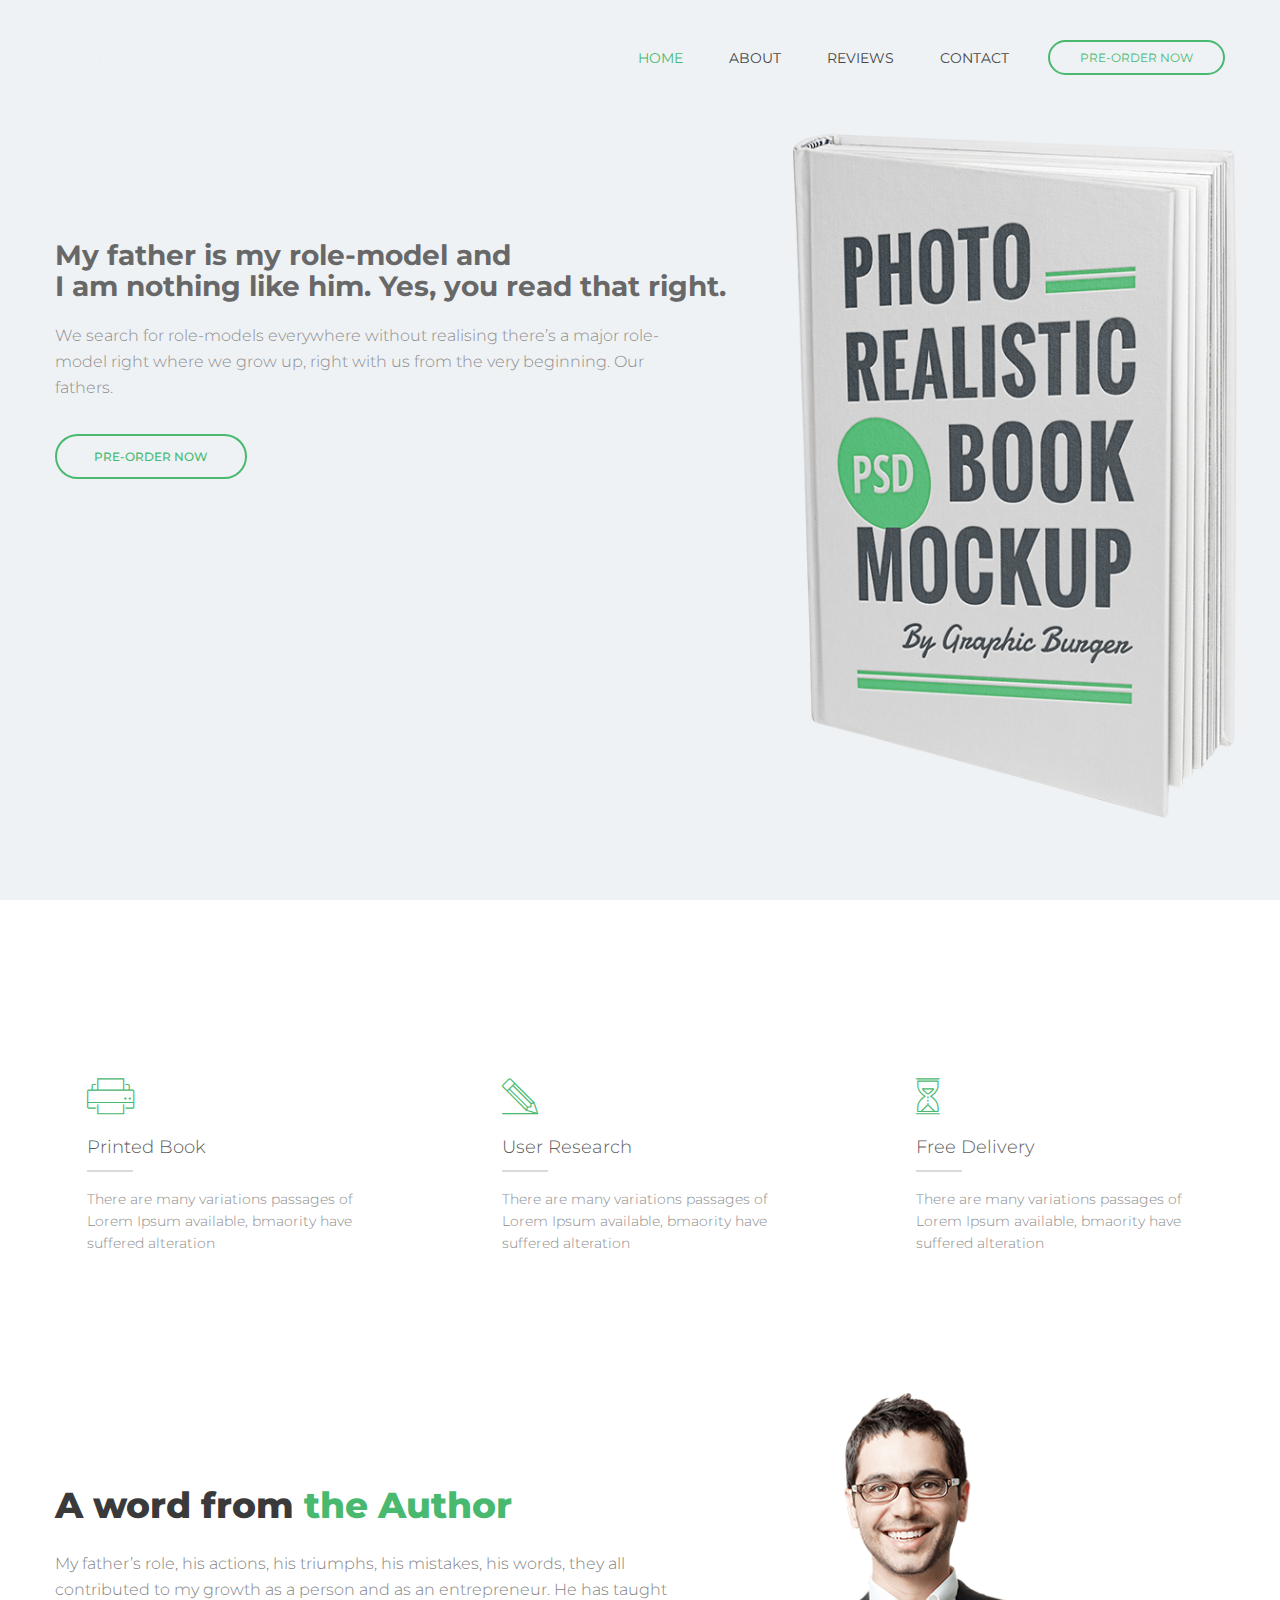
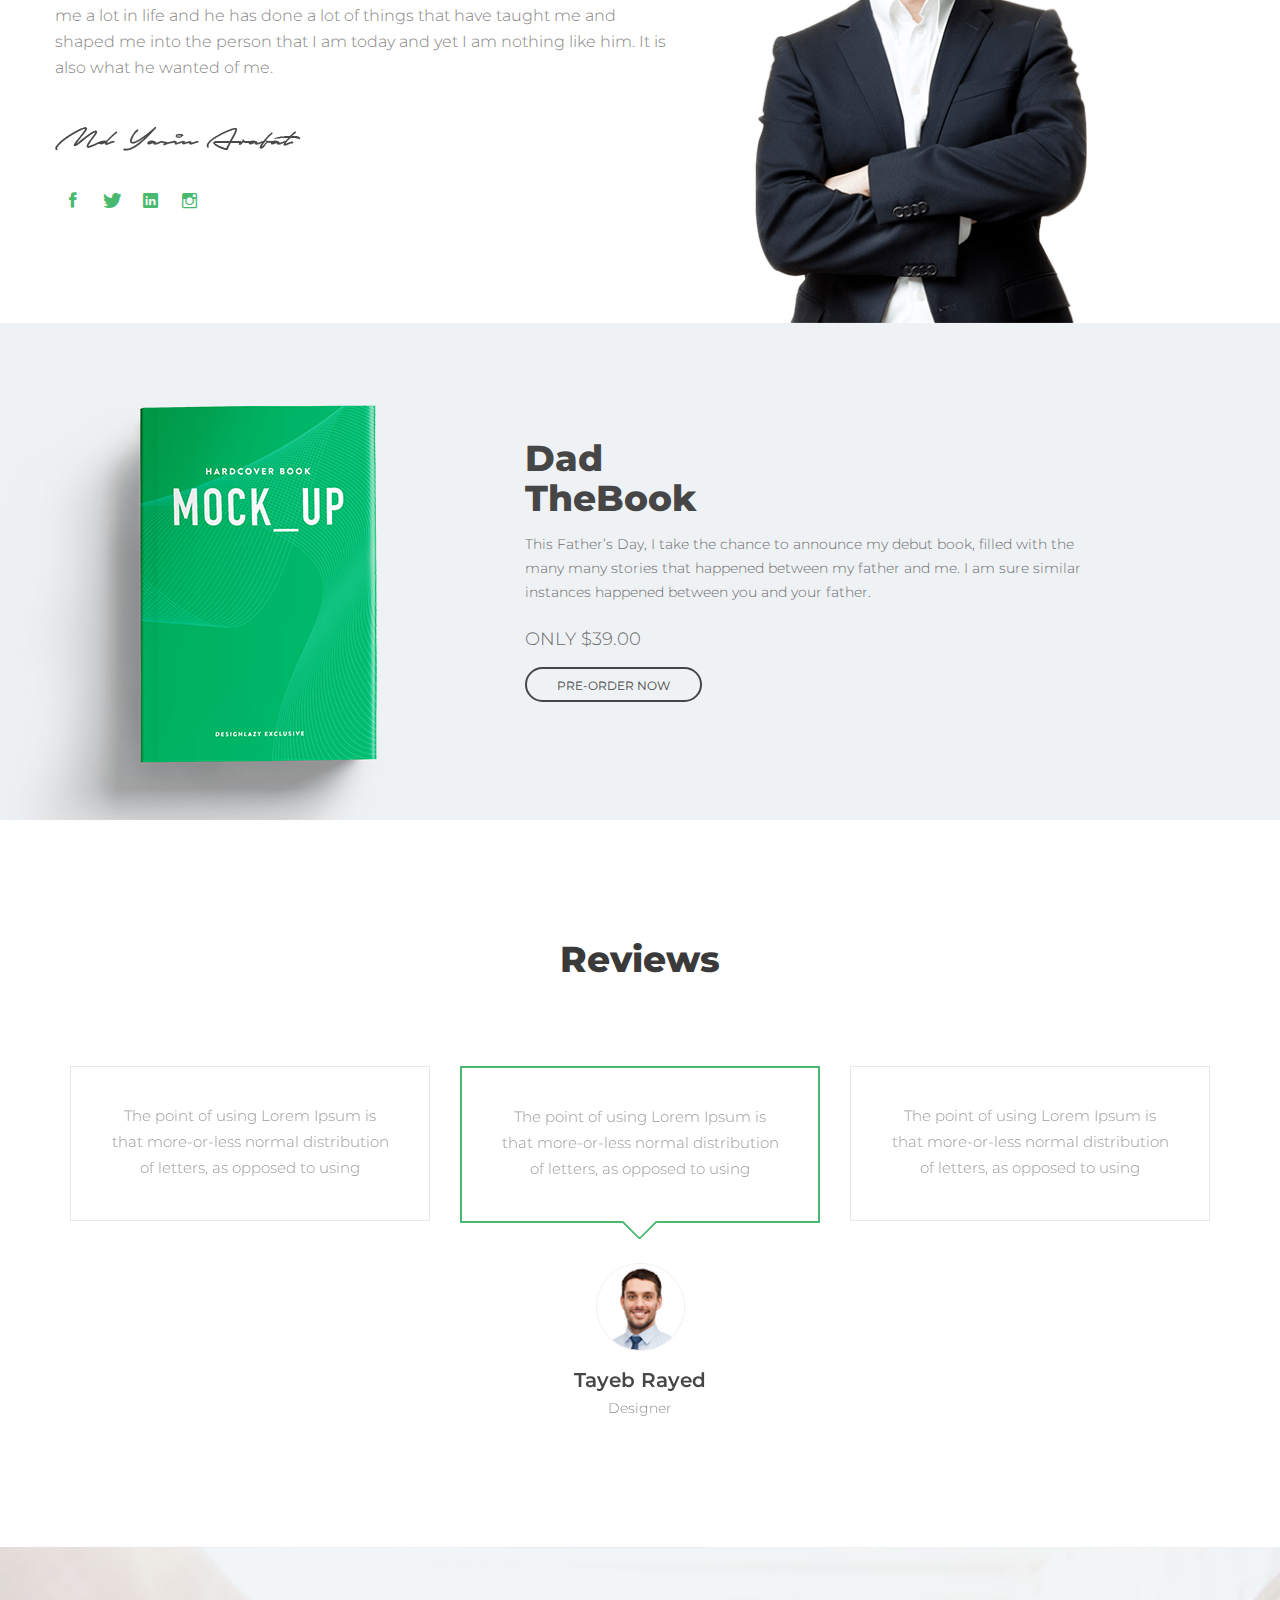
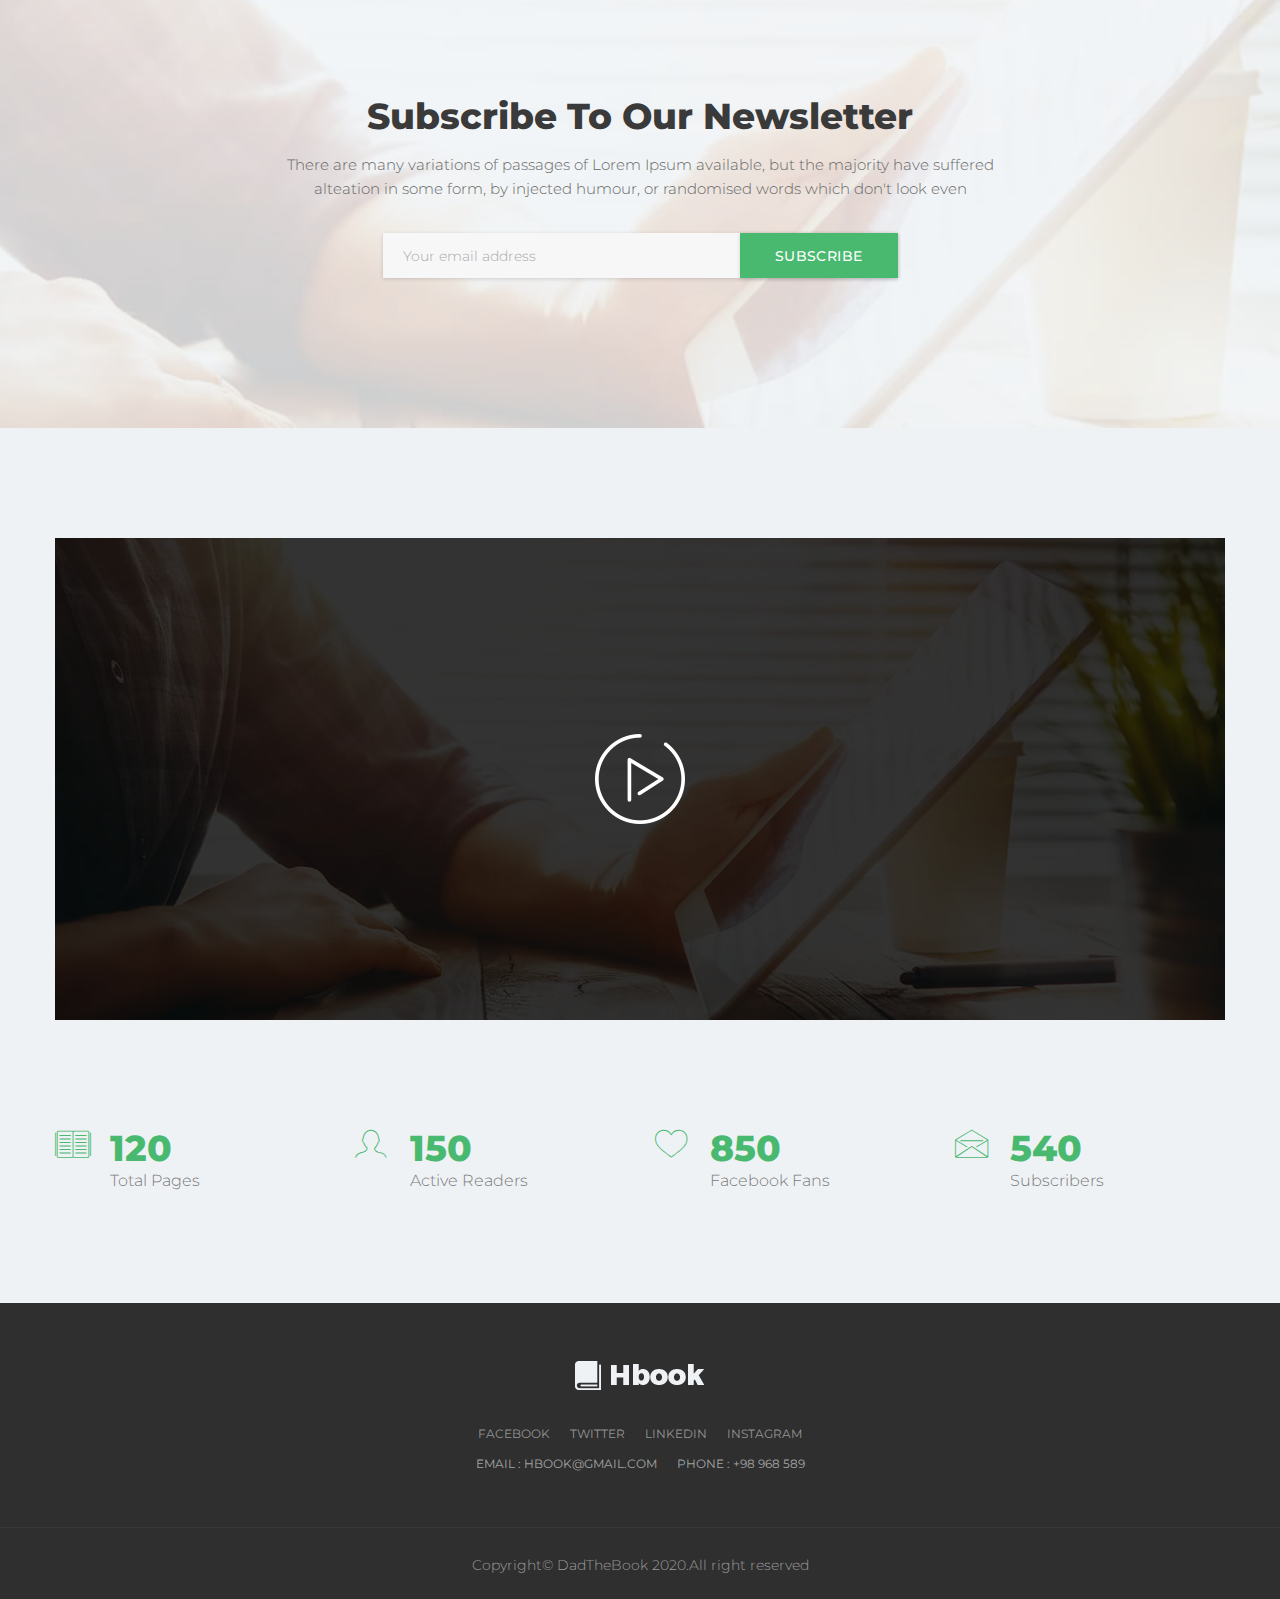
<file: index.html>
<!doctype html>
<html class="no-js" lang="en">

<!-- Mirrored from preview.hasthemes.com/hbook-v2/hbook/index.html by HTTrack Website Copier/3.x [XR&CO'2014], Tue, 16 Jun 2020 06:52:01 GMT -->

<head>
    <meta charset="utf-8">
    <meta http-equiv="x-ua-compatible" content="ie=edge">
    <title>Hbook - Responsive Book Landing Page Template</title>
    <meta name="description" content="">
    <meta name="viewport" content="width=device-width, initial-scale=1">

    <!-- Favicon -->
    <link rel="shortcut icon" type="image/x-icon" href="assets/img/favicon.png">


    <!-- all css here -->
    <link rel="stylesheet" href="assets/css/bootstrap.min.css">
    <link rel="stylesheet" href="assets/css/magnific-popup.css">
    <link rel="stylesheet" href="assets/css/owl.carousel.min.css">
    <link rel="stylesheet" href="assets/css/et-line-icon.css">
    <link rel="stylesheet" href="assets/css/ionicons.min.css">
    <link rel="stylesheet" href="assets/css/slick.css">
    <link rel="stylesheet" href="assets/css/bundle.css">
    <link rel="stylesheet" href="assets/css/style.css">
    <link rel="stylesheet" href="assets/css/responsive.css">
    <script src="assets/js/vendor/modernizr-2.8.3.min.js"></script>
</head>

<body>
    <!--[if lt IE 8]>
        <p class="browserupgrade">You are using an <strong>outdated</strong> browser. Please <a href="http://browsehappy.com/">upgrade your browser</a> to improve your experience.</p>
        <![endif]-->
    <!-- header start -->
    <header class="transparent-bar absolute-bar header-area z-index ptb-40 sticker">
        <div class="container">
            <div class="row">
                <div class="col-md-12 col-sm-12 col-xs-12">
                    <div class="header-left f-left">
                        <div class="logo">
                            <a href="index.html"><img src="assets/img/logo/logo.png" alt="" /></a>
                        </div>
                        <button class="navbar-toggle collapsed" data-toggle="collapse" data-target="#main-menu-2">
                            <i class="ion-android-menu menu-open"></i>
                        </button>
                    </div>
                    <div class="header-right f-right">
                        <div class="bar-button f-right ml-15">
                            <a href="https://www.amazon.in/dp/8194848903" class="header-btn">PRE-ORDER NOW </a>
                        </div>
                        <div class="menu-bar f-right collapse navbar-collapse" id="main-menu-2">
                            <nav>
                                <ul class="one-page">
                                    <li class="active"><a href="index.html#slider-section">HOME</a></li>
                                    <li><a href="index.html#about-area">ABOUT</a></li>
                                    <li><a href="index.html#testimonials">Reviews</a></li>
                                    <!-- <li><a href="index.html#pricing">pricing</a></li> -->
                                    <!-- <li><a href="index.html#blog">BLOG</a></li> -->
                                    <li><a href="index.html#contact">CONTACT</a></li>
                                </ul>
                            </nav>
                        </div>
                    </div>
                </div>
            </div>
        </div>
    </header>
    <!-- slider area -->
    <div id="slider-section" class="slider-wrapper">
        <div class="single-slide height-100vh slide-one-bg">
            <div id="background-1" class="mouse-bg"></div>
            <div id="background-2" class="mouse-bg"></div>
            <div id="background-3" class="mouse-bg"></div>
            <div id="background-4" class="mouse-bg"></div>
            <div id="background-5" class="mouse-bg"></div>
            <div id="background-6" class="mouse-bg"></div>
            <div id="background-7" class="mouse-bg"></div>
            <div class="slide-caption">
                <div class="container">
                    <div class="slide-text">
                        <h3><strong>My father is my <span>role-model</span> and <br>I am nothing like him. Yes, you read
                                that
                                right.</strong></h3>
                        <p>We search for role-models everywhere without realising there’s a major role-model right where
                            we grow up, right with us from the very beginning. Our fathers. </p>
                        <a href="https://www.amazon.in/dp/8194848903" class="slider-btn">Pre-Order now</a>
                    </div>
                </div>
            </div>
        </div>
    </div>
    <!-- slider area -->
    <!-- services area -->
    <div class="services-area pt-120">
        <div class="container">
            <div class="row coustom-row">
                <div class="col-md-4 col-sm-4 coustom-col">
                    <div class="single-service">
                        <span class="icon-printer"></span>
                        <h3>Printed Book</h3>
                        <p>There are many variations passages of Lorem Ipsum available, bmaority have suffered
                            alteration</p>
                    </div>
                </div>
                <div class="col-md-4 col-sm-4 coustom-col">
                    <div class="single-service mrgn-res">
                        <span class="icon-pencil"></span>
                        <h3>User Research</h3>
                        <p>There are many variations passages of Lorem Ipsum available, bmaority have suffered
                            alteration</p>
                    </div>
                </div>
                <div class="col-md-4 col-sm-4 coustom-col">
                    <div class="single-service">
                        <span class="icon-hourglass"></span>
                        <h3>Free Delivery</h3>
                        <p>There are many variations passages of Lorem Ipsum available, bmaority have suffered
                            alteration</p>
                    </div>
                </div>
            </div>
        </div>
    </div>
    <!-- about area -->
    <div id="about-area" class="about-area pt-60">
        <div class="container">
            <div class="row">
                <div class="col-md-7 col-sm-6">
                    <div class="about-content">
                        <h2>A word from <span>the Author</span></h2>
                        <p>My father’s role, his actions, his triumphs, his mistakes, his words, they all contributed to
                            my growth as a person and as an entrepreneur. He has taught me a lot in life and he has done
                            a lot of things that have taught me and shaped me into the person that I am today and yet I
                            am nothing like him. It is also what he wanted of me. </p>
                        <div class="autograph">
                            <img src="assets/img/team/2.png" alt="">
                        </div>
                        <div class="about-social">
                            <ul>
                                <li><a href="https://www.facebook.com/sricharanlakkarajuofficial/"><i
                                            class="ion-social-facebook"></i></a></li>
                                <li><a href="https://twitter.com/charanfunda"><i class="ion-social-twitter"></i></a>
                                </li>
                                <li><a href="https://in.linkedin.com/in/sricharanlakkaraju"><i
                                            class="ion-social-linkedin"></i></a></li>
                                <li><a href="https://www.instagram.com/charanlakkaraju/"><i
                                            class="ion-social-instagram-outline"></i></a></li>
                            </ul>
                        </div>
                    </div>
                </div>
                <div class="col-md-5 col-sm-6">
                    <div class="about-img">
                        <img src="assets/img/team/1.png" alt="">
                    </div>
                </div>
            </div>
        </div>
    </div>
    <div class="career-area pt-60 gray-bg">
        <div class="container">
            <div class="row">
                <div class="col-md-4">
                    <div class="mockup-img">
                        <img src="assets/img/mockup/3.png" alt="">
                    </div>
                </div>
                <div class="col-md-8">
                    <div class="career-text">
                        <h2>Dad<br>TheBook</h2>
                        <p>This Father’s Day, I take the chance to announce my debut book, filled with the many many
                            stories that happened between my father and me. I am sure similar instances happened between
                            you and your father. </p>
                        <span>ONLY $39.00</span>
                        <a href="#">PRE-ORDER NOW</a>
                    </div>
                </div>
            </div>
        </div>
    </div>
    <div id="testimonials" class="testimonials-area ptb-120">
        <div class="container">
            <div class="section-title text-center">
                <h2>Reviews</h2>
            </div>
            <div class="row">
                <div class="col-md-12">
                    <div class="testimonial-image-slider text-center">
                        <div class="single-testi-text">
                            <p>The point of using Lorem Ipsum is that more-or-less normal distribution of letters, as
                                opposed to using</p>
                        </div>
                        <div class="single-testi-text">
                            <p>The point of using Lorem Ipsum is that more-or-less normal distribution of letters, as
                                opposed to using</p>
                        </div>
                        <div class="single-testi-text">
                            <p>The point of using Lorem Ipsum is that more-or-less normal distribution of letters, as
                                opposed to using</p>
                        </div>
                        <div class="single-testi-text">
                            <p>The point of using Lorem Ipsum is that more-or-less normal distribution of letters, as
                                opposed to using</p>
                        </div>
                    </div>
                    <div class="testimonial-text-slider text-center">
                        <div class="single-testi-img">
                            <img src="assets/img/team/3.png" alt="testi 1" />
                            <h3>tayeb rayed</h3>
                            <h5>Designer</h5>
                        </div>
                        <div class="single-testi-img">
                            <img src="assets/img/team/4.png" alt="testi 1" />
                            <h3>farhana shuvo</h3>
                            <h5>developer</h5>
                        </div>
                        <div class="single-testi-img">
                            <img src="assets/img/team/5.png" alt="testi 1" />
                            <h3>nawaz sharif</h3>
                            <h5>Designer</h5>
                        </div>
                        <div class="single-testi-img">
                            <img src="assets/img/team/3.png" alt="testi 1" />
                            <h3>md robiul</h3>
                            <h5>UX Designer</h5>
                        </div>
                    </div>
                </div>
            </div>
        </div>
    </div>
    <div class="subscribe-area bg-img ptb-150" style="background-image:url(assets/img/bg/1.jpg);" data-overlay="8">
        <div class="container">
            <div class="subscribe-content text-center z-index">
                <h2>Subscribe To Our Newsletter</h2>
                <p>There are many variations of passages of Lorem Ipsum available, but the majority have suffered
                    alteation in some form, by injected humour, or randomised words which don't look even</p>
                <div class="subscribe-form text-center">
                    <div id="mc_embed_signup" class="subscribe-form">
                        <form
                            action="http://devitems.us11.list-manage.com/subscribe/post?u=6bbb9b6f5827bd842d9640c82&amp;id=05d85f18ef"
                            method="post" id="mc-embedded-subscribe-form" name="mc-embedded-subscribe-form"
                            class="validate mc-form" target="_blank" novalidate>
                            <div id="mc_embed_signup_scroll" class="mc-form">
                                <input type="email" value="" name="EMAIL" class="email" placeholder="Your email address"
                                    required>
                                <!-- real people should not fill this in and expect good things - do not remove this or risk form bot signups-->
                                <div class="mc-news" aria-hidden="true"><input type="text"
                                        name="b_6bbb9b6f5827bd842d9640c82_05d85f18ef" tabindex="-1" value=""></div>
                                <div class="clear"><input type="submit" value="Subscribe" name="subscribe"
                                        id="mc-embedded-subscribe" class="button"></div>
                            </div>
                        </form>
                    </div>
                </div>
            </div>
        </div>
    </div>
    <!-- <div id="pricing" class="pricing-area pt-120 pb-90">
        <div class="container">
            <div class="section-title section-title2 text-center">
                <h2>Pricing Plan</h2>
            </div>
            <div class="row">
                <div class="col-md-4 col-sm-4">
                    <div class="single-pricing text-center gray-bg-2 mb-30">
                        <div class="pricing-icon">
                            <i class="icon-genius"></i>
                        </div>
                        <div class="pricing-value-title">
                            <div class="pricing-value">
                                <h3>10 <span>$</span></h3>
                            </div>
                            <h4>basic</h4>
                        </div>
                        <div class="pricing-value-content">
                            <ul>
                                <li>Bonus Content</li>
                                <li>Download Access</li>
                                <li>Reduced Price</li>
                                <li>Free Support</li>
                            </ul>
                        </div>
                        <div class="pricing-btn">
                            <a href="#">BUY NOW</a>
                        </div>
                    </div>
                </div>
                <div class="col-md-4 col-sm-4">
                    <div class="single-pricing text-center gray-bg-2 mb-30">
                        <div class="pricing-icon">
                            <i class="icon-strategy"></i>
                        </div>
                        <div class="pricing-value-title">
                            <div class="pricing-value">
                                <h3>15 <span>$</span></h3>
                            </div>
                            <h4>advanced</h4>
                        </div>
                        <div class="pricing-value-content">
                            <ul>
                                <li>Bonus Content</li>
                                <li>Download Access</li>
                                <li>Reduced Price</li>
                                <li>Free Support</li>
                            </ul>
                        </div>
                        <div class="pricing-btn">
                            <a href="#">BUY NOW</a>
                        </div>
                    </div>
                </div>
                <div class="col-md-4 col-sm-4">
                    <div class="single-pricing text-center gray-bg-2 mb-30">
                        <div class="pricing-icon">
                            <i class="icon-wine"></i>
                        </div>
                        <div class="pricing-value-title">
                            <div class="pricing-value">
                                <h3>20 <span>$</span></h3>
                            </div>
                            <h4>premium</h4>
                        </div>
                        <div class="pricing-value-content">
                            <ul>
                                <li>Bonus Content</li>
                                <li>Download Access</li>
                                <li>Reduced Price</li>
                                <li>Free Support</li>
                            </ul>
                        </div>
                        <div class="pricing-btn">
                            <a href="#">BUY NOW</a>
                        </div>
                    </div>
                </div>
            </div>
        </div>
    </div> -->
    <div class="video-counter-area gray-bg pt-110 pb-80">
        <div class="container">
            <div class="row">
                <div class="col-md-12">
                    <div class="video-area">
                        <img src="assets/img/banner/1.jpg" alt="">
                        <a href="https://www.youtube.com/watch?v=NV6RfexD_MQ" class="video-icon video-popup ">
                            <img src="assets/img/banner/1.png" alt="">
                        </a>
                    </div>
                </div>
            </div>
            <div class="row">
                <div class="counter-area pt-110">
                    <div class="col-md-3 col-sm-3">
                        <div class="single-counter mb-30">
                            <div class="counter-icon">
                                <i class=" icon-book-open"></i>
                            </div>
                            <div class="counter-text">
                                <h3 class="counter">120</h3>
                                <p>Total Pages</p>
                            </div>
                        </div>
                    </div>
                    <div class="col-md-3 col-sm-3">
                        <div class="single-counter mb-30">
                            <div class="counter-icon">
                                <i class=" icon-profile-male"></i>
                            </div>
                            <div class="counter-text">
                                <h3 class="counter">150</h3>
                                <p>Active Readers</p>
                            </div>
                        </div>
                    </div>
                    <div class="col-md-3 col-sm-3">
                        <div class="single-counter mb-30">
                            <div class="counter-icon">
                                <i class=" icon-heart"></i>
                            </div>
                            <div class="counter-text">
                                <h3 class="counter">850</h3>
                                <p>Facebook Fans</p>
                            </div>
                        </div>
                    </div>
                    <div class="col-md-3 col-sm-3">
                        <div class="single-counter mb-30">
                            <div class="counter-icon">
                                <i class="icon-envelope"></i>
                            </div>
                            <div class="counter-text">
                                <h3 class="counter">540</h3>
                                <p>Subscribers</p>
                            </div>
                        </div>
                    </div>
                </div>
            </div>
        </div>
    </div>
    <!-- <div id="blog" class="blog-area pt-120 pb-90">
        <div class="container">
            <div class="section-title text-center">
                <h2>Our Blog</h2>
            </div>
            <div class="row">
                <div class="col-md-4 col-sm-4">
                    <div class="single-blog mb-30">
                        <div class="blog-img">
                            <a href="blog-details.html"><img src="assets/img/blog/1.jpg" alt=""></a>
                        </div>
                        <div class="blog-info-all">
                            <div class="blog-info">
                                <h2><a href="blog-details.html">But I must explain to Helt.</a></h2>
                                <div class="admin-date">
                                    <span class="admin"><a href="#">By Admin</a></span>
                                    <span>May 05, 2017</span>
                                </div>
                                <p>On the other hand, we denounce with riition and dislike men who are so beguiled
                                    aorized by the charms of pleasure.</p>
                            </div>
                            <div class="blog-btn">
                                <a href="blog-details.html">Read More</a>
                            </div>
                        </div>
                    </div>
                </div>
                <div class="col-md-4 col-sm-4">
                    <div class="single-blog mb-30">
                        <div class="blog-img">
                            <a href="blog-details.html"><img src="assets/img/blog/2.jpg" alt=""></a>
                        </div>
                        <div class="blog-info-all">
                            <div class="blog-info">
                                <h2><a href="blog-details.html">Various versions have evolv.</a></h2>
                                <div class="admin-date">
                                    <span class="admin"><a href="#">By Admin</a></span>
                                    <span>May 05, 2017</span>
                                </div>
                                <p>On the other hand, we denounce with riition and dislike men who are so beguiled
                                    aorized by the charms of pleasure.</p>
                            </div>
                            <div class="blog-btn">
                                <a href="blog-details.html">Read More</a>
                            </div>
                        </div>
                    </div>
                </div>
                <div class="col-md-4 col-sm-4">
                    <div class="single-blog mb-30">
                        <div class="blog-img">
                            <a href="blog-details.html"><img src="assets/img/blog/3.jpg" alt=""></a>
                        </div>
                        <div class="blog-info-all">
                            <div class="blog-info">
                                <h2><a href="blog-details.html">If you are going to use a pas.</a></h2>
                                <div class="admin-date">
                                    <span class="admin"><a href="#">By Admin</a></span>
                                    <span>May 05, 2017</span>
                                </div>
                                <p>On the other hand, we denounce with riition and dislike men who are so beguiled
                                    aorized by the charms of pleasure.</p>
                            </div>
                            <div class="blog-btn">
                                <a href="blog-details.html">Read More</a>
                            </div>
                        </div>
                    </div>
                </div>
            </div>
        </div>
    </div> -->
    <footer id="contact" class="footer-area black-bg">
        <div class="container">
            <div class="footer-top text-center">
                <div class="footer-logo">
                    <a href="#"><img src="assets/img/logo/2.png" alt=""></a>
                </div>
                <div class="footer-menu">
                    <nav>
                        <ul>
                            <li><a href="https://www.facebook.com/sricharanlakkarajuofficial/">FACEBOOK</a></li>
                            <li><a href="https://twitter.com/charanfunda">TWITTER</a></li>
                            <li><a href="https://in.linkedin.com/in/sricharanlakkaraju">LINKEDIN</a></li>
                            <li><a href="https://www.instagram.com/charanlakkaraju/">INSTAGRAM</a></li>
                        </ul>
                    </nav>
                </div>
                <div class="contact">
                    <ul>
                        <li>EMAIL : <a href="#"> HBOOK@GMAIL.COM</a></li>
                        <li>PHONE : +98 968 589</li>
                    </ul>
                </div>
            </div>
        </div>
        <div class="footer-bottom text-center">
            <div class="container">
                <div class="copyright">
                    <p>Copyright© <a href="#" target="blank">DadTheBook</a> 2020.All right reserved
                    </p>
                </div>
            </div>
        </div>
    </footer>



    <!-- all js here -->
    <script src="assets/js/vendor/jquery-1.12.0.min.js"></script>
    <script src="assets/js/bootstrap.min.js"></script>
    <script src="assets/js/jquery.magnific-popup.min.js"></script>
    <script src="assets/js/jquery.counterup.min.js"></script>
    <script src="assets/js/waypoints.min.js"></script>
    <script src="assets/js/ajax-mail.js"></script>
    <script src="assets/js/owl.carousel.min.js"></script>
    <script src="assets/js/plugins.js"></script>
    <script src="assets/js/main.js"></script>
</body>

<!-- Mirrored from preview.hasthemes.com/hbook-v2/hbook/index.html by HTTrack Website Copier/3.x [XR&CO'2014], Tue, 16 Jun 2020 06:52:56 GMT -->

</html>
</file>
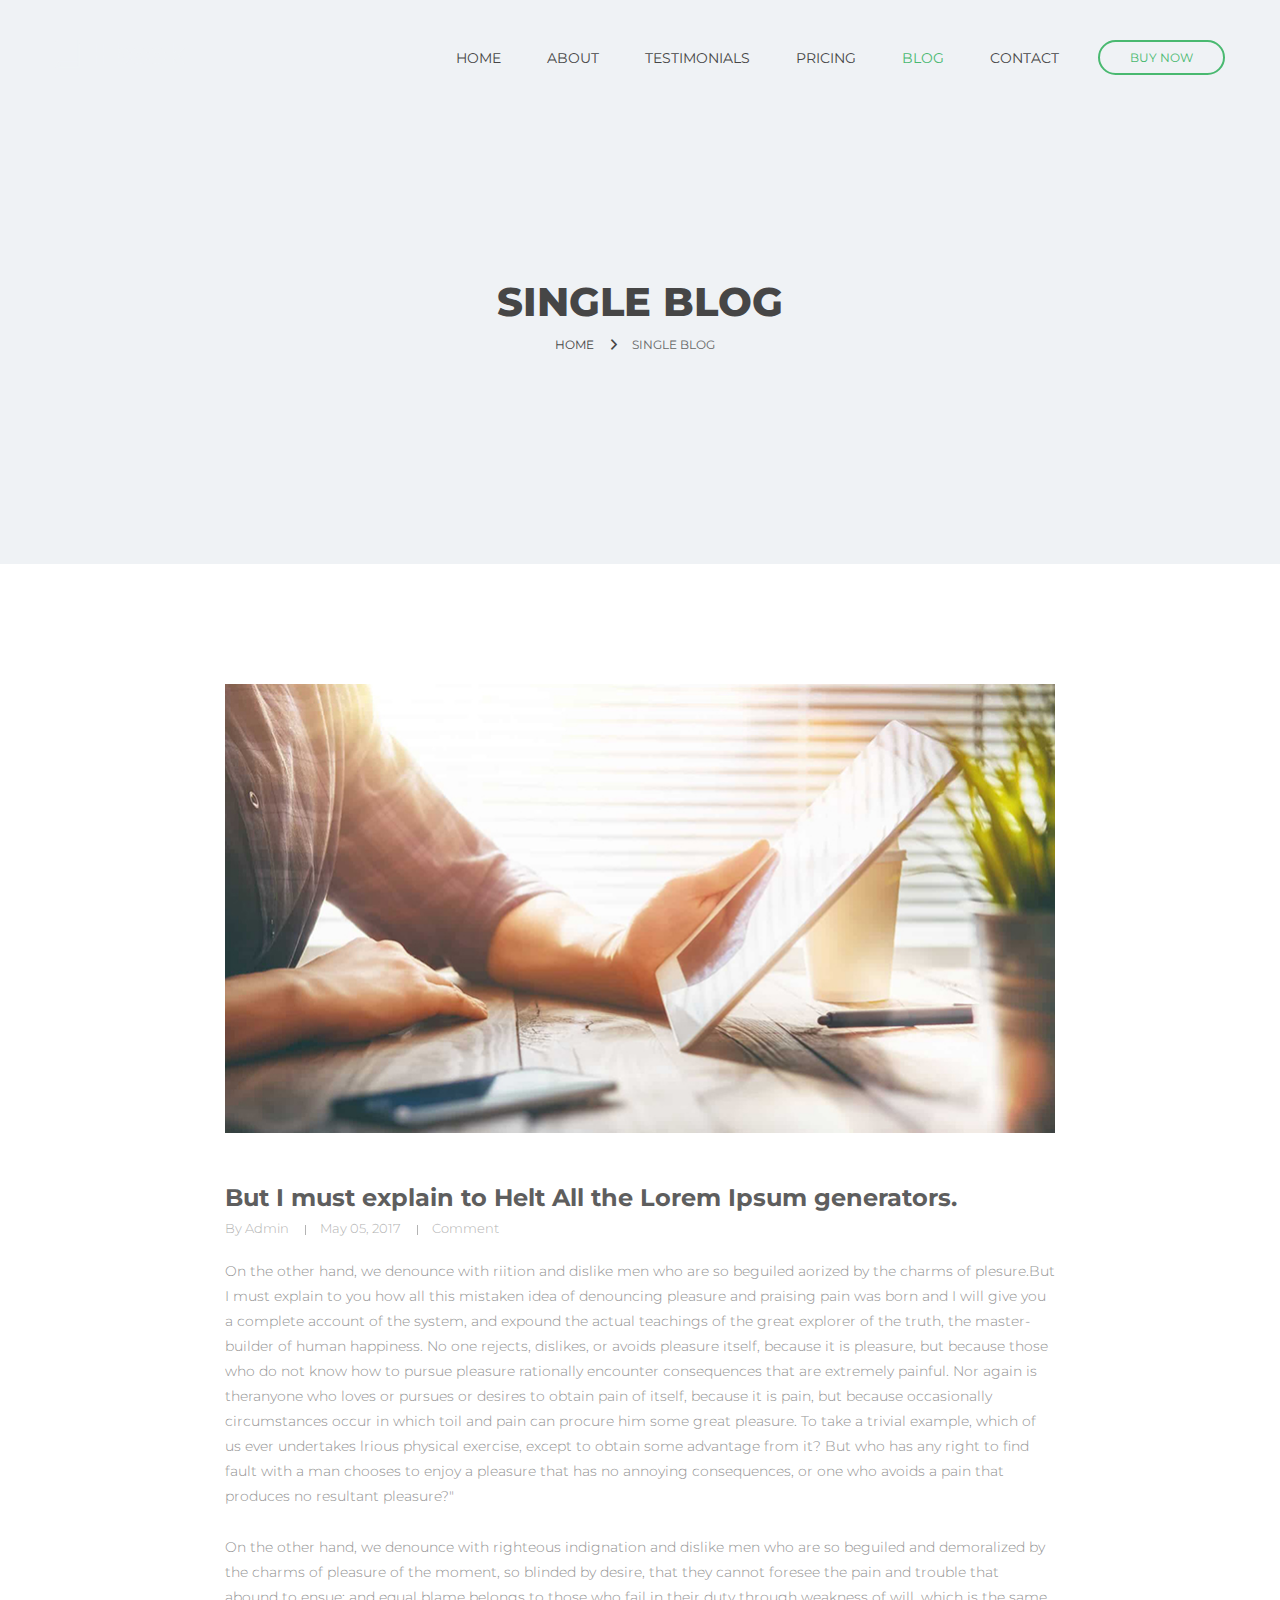
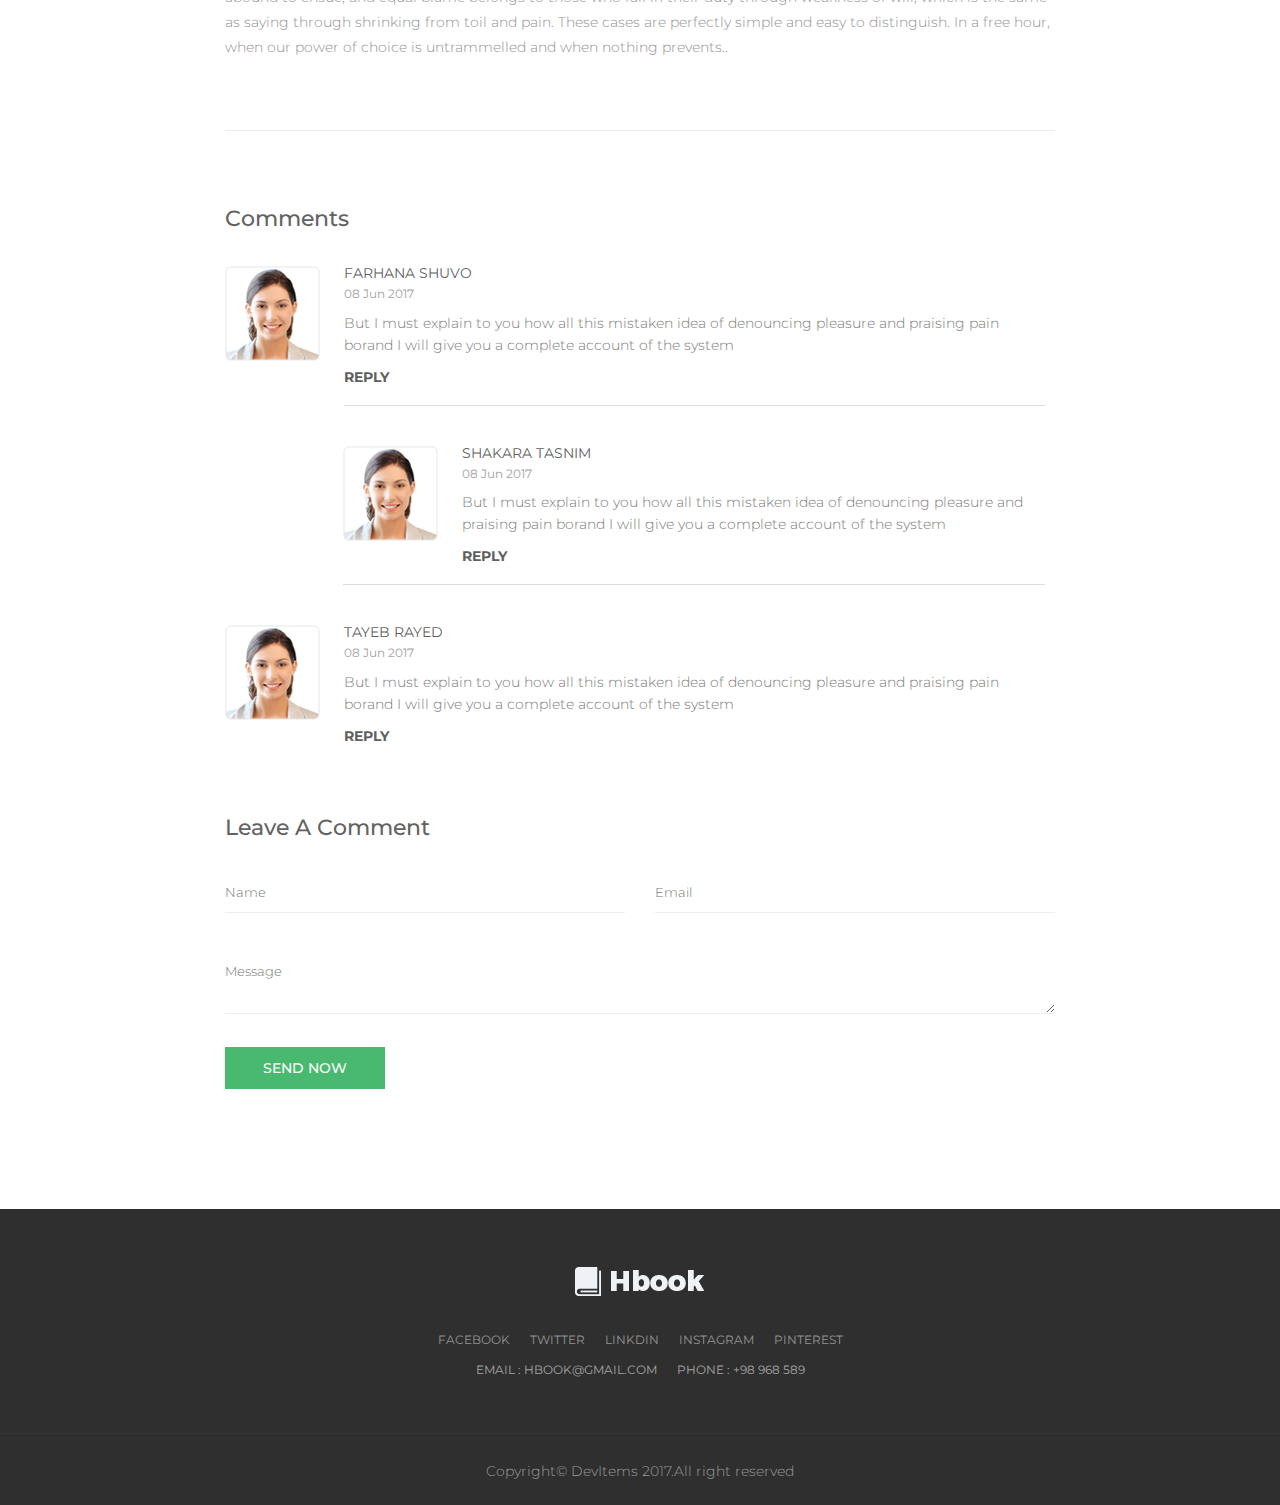
<file: blog-details.html>
<!doctype html>
<html class="no-js" lang="en">
    
<!-- Mirrored from preview.hasthemes.com/hbook-v2/hbook/blog-details.html by HTTrack Website Copier/3.x [XR&CO'2014], Tue, 16 Jun 2020 06:53:32 GMT -->
<head>
        <meta charset="utf-8">
        <meta http-equiv="x-ua-compatible" content="ie=edge">
        <title>Hbook - Responsive Book Landing Page Template</title>
        <meta name="description" content="">
        <meta name="viewport" content="width=device-width, initial-scale=1">
        
        <!-- Favicon -->
        <link rel="shortcut icon" type="image/x-icon" href="assets/img/favicon.png">
		
		<!-- all css here -->
        <link rel="stylesheet" href="assets/css/bootstrap.min.css">
        <link rel="stylesheet" href="assets/css/magnific-popup.css">
        <link rel="stylesheet" href="assets/css/owl.carousel.min.css">
        <link rel="stylesheet" href="assets/css/et-line-icon.css">
        <link rel="stylesheet" href="assets/css/ionicons.min.css">
        <link rel="stylesheet" href="assets/css/slick.css">
        <link rel="stylesheet" href="assets/css/bundle.css">
        <link rel="stylesheet" href="assets/css/style.css">
        <link rel="stylesheet" href="assets/css/responsive.css">
        <script src="assets/js/vendor/modernizr-2.8.3.min.js"></script>
    </head>
    <body>
        <!--[if lt IE 8]>
            <p class="browserupgrade">You are using an <strong>outdated</strong> browser. Please <a href="http://browsehappy.com/">upgrade your browser</a> to improve your experience.</p>
        <![endif]-->

        <!-- header start -->
		<header class="transparent-bar absolute-bar header-area z-index ptb-40 sticker">
            <div class="container">
                <div class="row">
                    <div class="col-md-12 col-sm-12 col-xs-12">
                        <div class="header-left f-left">
                            <div class="logo">
                                <a href="index.html"><img src="assets/img/logo/logo.png" alt="" /></a>
                            </div>
                            <button class="navbar-toggle collapsed" data-toggle="collapse" data-target="#main-menu-2">
                                <i class="ion-android-menu menu-open"></i>
                            </button>
                        </div>
                        <div class="header-right f-right">
                            <div class="bar-button f-right ml-15">
                                <a href="#" class="header-btn">BUY NOW </a>
                            </div>
                            <div class="menu-bar f-right collapse navbar-collapse" id="main-menu-2">
                                <nav>
                                    <ul class="one-page">
                                        <li><a href="index.html">HOME</a></li>
                                        <li><a href="index.html#about-area">ABOUT</a></li>
                                        <li><a href="index.html#testimonials">testimonials</a></li>
                                        <li><a href="index.html#pricing">pricing</a></li>
                                        <li class="active"><a href="index.html#blog">BLOG</a></li>
                                        <li><a href="index.html#contact">CONTACT</a></li>
                                    </ul>
                                </nav>
                            </div>
                        </div>
                    </div>
                </div>
            </div>
		</header>
		<!-- slider area -->
        <div id="slider-section" class="slider-wrapper">
            <div class="single-slide slide-one-bg">
                <div id="background-1" class="mouse-bg"></div>
                <div id="background-2" class="mouse-bg"></div>
                <div id="background-8" class="mouse-bg"></div>
                <div class="slide-caption">
                    <div class="container">
                        <div class="breadcrumbs-text text-center pb-210 pt-280">
                            <h2>single blog</h2>
                            <ul>
                                <li>
                                    <a class="active" href="#">Home <i class="ion-chevron-right"></i></a>
                                </li>
                                <li>single blog</li>
                            </ul>
                        </div>
                    </div>
                </div>
            </div>
        </div>
        <!-- slider area -->
        <!-- blog area start -->
        <div class="blog-details-area ptb-120">
            <div class="container">
                <div class="blog-details-wrapper">
                    <div class="blog-details-content">
                        <img src="assets/img/blog/4.jpg" alt="">
                        <h2>But I must explain to Helt All the Lorem Ipsum generators.</h2>
                        <div class="admin-date b-details-admin-date">
                            <span class="admin"><a href="#">By Admin</a></span>
                            <span class="admin"><a href="#">May 05, 2017</a></span>
                            <span>comment</span>
                        </div>
                        <p class="blog-details-pera">On the other hand, we denounce with riition and dislike men who are so beguiled aorized by the charms of plesure.But I must explain to you how all this mistaken idea of denouncing pleasure and praising pain was born and I will give you a complete account of the system, and expound the actual teachings of the great explorer of the truth, the master-builder of human happiness. No one rejects, dislikes, or avoids pleasure itself, because it is pleasure, but because those who do not know how to pursue pleasure rationally encounter consequences that are extremely painful. Nor again is theranyone who loves or pursues or desires to obtain pain of itself, because it is pain, but because occasionally circumstances occur in which toil and pain can procure him some great pleasure. To take a trivial example, which of us ever undertakes lrious physical exercise, except to obtain some advantage from it? But who has any right to find fault with a man chooses to enjoy a pleasure that has no annoying consequences, or one who avoids a pain that produces no resultant pleasure?"</p>
                        <p>On the other hand, we denounce with righteous indignation and dislike men who are so beguiled and demoralized by the charms of pleasure of the moment, so blinded by desire, that they cannot foresee the pain and trouble that abound to ensue; and equal blame belongs to those who fail in their duty through weakness of will, which is the same as saying through shrinking from toil and pain. These cases are perfectly simple and easy to distinguish. In a free hour, when our power of choice is untrammelled and when nothing prevents..</p>
                    </div>
                    <div class="blog-details-comment">
                        <h3 class="blog-details-title">comments</h3>
                        <div class="single-comment">
                            <div class="comment-img">
                                <img src="assets/img/team/1.jpg" alt="">
                            </div>
                            <div class="comment-text blog-border">
                                <h4>farhana shuvo</h4>
                                <span>08 Jun 2017</span>
                                <p>But I must explain to you how all this mistaken idea of denouncing pleasure and praising pain  borand I will give you a complete account of the system</p>
                                <a href="#">reply</a>
                            </div>
                        </div>
                        <div class="single-comment middle-blog">
                            <div class="comment-img">
                                <img src="assets/img/team/1.jpg" alt="">
                            </div>
                            <div class="comment-text second-border blog-border">
                                <h4>shakara tasnim</h4>
                                <span>08 Jun 2017</span>
                                <p>But I must explain to you how all this mistaken idea of denouncing pleasure and praising pain  borand I will give you a complete account of the system</p>
                                <a href="#">reply</a>
                            </div>
                        </div>
                        <div class="single-comment">
                            <div class="comment-img">
                                <img src="assets/img/team/1.jpg" alt="">
                            </div>
                            <div class="comment-text">
                                <h4>tayeb rayed</h4>
                                <span>08 Jun 2017</span>
                                <p>But I must explain to you how all this mistaken idea of denouncing pleasure and praising pain  borand I will give you a complete account of the system</p>
                                <a href="#">reply</a>
                            </div>
                        </div>
                    </div>
                    <div class="leave-comments">
                        <h3 class="blog-details-title">Leave a Comment</h3>
                        <div class="leave-form">
                            <form action="#">
                                <div class="row">
                                    <div class="col-md-6">
                                        <input placeholder="name" type="text">
                                    </div>
                                    <div class="col-md-6">
                                        <input placeholder="Email" type="email">
                                    </div>
                                    <div class="col-md-12">
                                        <textarea placeholder="message"></textarea>
                                        <button class="submit" type="submit">
                                            Send Now
                                        </button>
                                    </div>
                                </div>
                            </form>
                        </div>
                    </div>
                </div>
            </div>
        </div>
        <!-- blog area end -->
        <footer id="contact" class="footer-area black-bg">
            <div class="container">
                <div class="footer-top text-center">
                    <div class="footer-logo">
                        <a href="#"><img src="assets/img/logo/2.png" alt=""></a>
                    </div>
                    <div class="footer-menu">
                        <nav>
                            <ul>
                                <li><a href="#">FACEBOOK</a></li>
                                <li><a href="#">TWITTER</a></li>
                                <li><a href="#">LINKDIN</a></li>
                                <li><a href="#">INSTAGRAM</a></li>
                                <li><a href="#">PINTEREST</a></li>
                            </ul>
                        </nav>
                    </div>
                    <div class="contact">
                        <ul>
                            <li>EMAIL : <a href="#"> HBOOK@GMAIL.COM</a></li>
                            <li>PHONE : +98 968 589</li>
                        </ul>
                    </div>
                </div>
            </div>
            <div class="footer-bottom text-center">
                <div class="container">
                    <div class="copyright">
                        <p>Copyright© <a href="https://devitems.com/" target="blank">DevItems</a> 2017.All right reserved</p>
                    </div>
                </div>
            </div>
        </footer>
		
		
		
		
		
		
		
		<!-- all js here -->
        <script src="assets/js/vendor/jquery-1.12.0.min.js"></script>
        <script src="assets/js/bootstrap.min.js"></script>
        <script src="assets/js/jquery.magnific-popup.min.js"></script>
        <script src="assets/js/jquery.counterup.min.js"></script>
        <script src="assets/js/waypoints.min.js"></script>
        <script src="assets/js/ajax-mail.js"></script>
        <script src="assets/js/owl.carousel.min.js"></script>
        <script src="assets/js/plugins.js"></script>
        <script src="assets/js/main.js"></script>
    </body>

<!-- Mirrored from preview.hasthemes.com/hbook-v2/hbook/blog-details.html by HTTrack Website Copier/3.x [XR&CO'2014], Tue, 16 Jun 2020 06:53:35 GMT -->
</html>
</file>
<file: assets/css/et-line-icon.css>
@font-face {
	font-family: 'et-line';
	src:url('../fonts/et-line.eot');
	src:url('../fonts/et-lined41d.eot?#iefix') format('embedded-opentype'),
		url('../fonts/et-line.woff') format('woff'),
		url('../fonts/et-line.ttf') format('truetype'),
		url('../fonts/et-line.svg#et-line') format('svg');
	font-weight: normal;
	font-style: normal;
}

/* Use the following CSS code if you want to use data attributes for inserting your icons */
[data-icon]:before {
	font-family: 'et-line';
	content: attr(data-icon);
	speak: none;
	font-weight: normal;
	font-variant: normal;
	text-transform: none;
	line-height: 1;
	-webkit-font-smoothing: antialiased;
	-moz-osx-font-smoothing: grayscale;
	display:inline-block;
}

/* Use the following CSS code if you want to have a class per icon */
/*
Instead of a list of all class selectors,
you can use the generic selector below, but it's slower:
[class*="icon-"] {
*/
.icon-mobile, .icon-laptop, .icon-desktop, .icon-tablet, .icon-phone, .icon-document, .icon-documents, .icon-search, .icon-clipboard, .icon-newspaper, .icon-notebook, .icon-book-open, .icon-browser, .icon-calendar, .icon-presentation, .icon-picture, .icon-pictures, .icon-video, .icon-camera, .icon-printer, .icon-toolbox, .icon-briefcase, .icon-wallet, .icon-gift, .icon-bargraph, .icon-grid, .icon-expand, .icon-focus, .icon-edit, .icon-adjustments, .icon-ribbon, .icon-hourglass, .icon-lock, .icon-megaphone, .icon-shield, .icon-trophy, .icon-flag, .icon-map, .icon-puzzle, .icon-basket, .icon-envelope, .icon-streetsign, .icon-telescope, .icon-gears, .icon-key, .icon-paperclip, .icon-attachment, .icon-pricetags, .icon-lightbulb, .icon-layers, .icon-pencil, .icon-tools, .icon-tools-2, .icon-scissors, .icon-paintbrush, .icon-magnifying-glass, .icon-circle-compass, .icon-linegraph, .icon-mic, .icon-strategy, .icon-beaker, .icon-caution, .icon-recycle, .icon-anchor, .icon-profile-male, .icon-profile-female, .icon-bike, .icon-wine, .icon-hotairballoon, .icon-globe, .icon-genius, .icon-map-pin, .icon-dial, .icon-chat, .icon-heart, .icon-cloud, .icon-upload, .icon-download, .icon-target, .icon-hazardous, .icon-piechart, .icon-speedometer, .icon-global, .icon-compass, .icon-lifesaver, .icon-clock, .icon-aperture, .icon-quote, .icon-scope, .icon-alarmclock, .icon-refresh, .icon-happy, .icon-sad, .icon-facebook, .icon-twitter, .icon-googleplus, .icon-rss, .icon-tumblr, .icon-linkedin, .icon-dribbble {
	font-family: 'et-line';
	speak: none;
	font-style: normal;
	font-weight: normal;
	font-variant: normal;
	text-transform: none;
	line-height: 1;
	-webkit-font-smoothing: antialiased;
	-moz-osx-font-smoothing: grayscale;
	display:inline-block;
}
.icon-mobile:before {
	content: "\e000";
}
.icon-laptop:before {
	content: "\e001";
}
.icon-desktop:before {
	content: "\e002";
}
.icon-tablet:before {
	content: "\e003";
}
.icon-phone:before {
	content: "\e004";
}
.icon-document:before {
	content: "\e005";
}
.icon-documents:before {
	content: "\e006";
}
.icon-search:before {
	content: "\e007";
}
.icon-clipboard:before {
	content: "\e008";
}
.icon-newspaper:before {
	content: "\e009";
}
.icon-notebook:before {
	content: "\e00a";
}
.icon-book-open:before {
	content: "\e00b";
}
.icon-browser:before {
	content: "\e00c";
}
.icon-calendar:before {
	content: "\e00d";
}
.icon-presentation:before {
	content: "\e00e";
}
.icon-picture:before {
	content: "\e00f";
}
.icon-pictures:before {
	content: "\e010";
}
.icon-video:before {
	content: "\e011";
}
.icon-camera:before {
	content: "\e012";
}
.icon-printer:before {
	content: "\e013";
}
.icon-toolbox:before {
	content: "\e014";
}
.icon-briefcase:before {
	content: "\e015";
}
.icon-wallet:before {
	content: "\e016";
}
.icon-gift:before {
	content: "\e017";
}
.icon-bargraph:before {
	content: "\e018";
}
.icon-grid:before {
	content: "\e019";
}
.icon-expand:before {
	content: "\e01a";
}
.icon-focus:before {
	content: "\e01b";
}
.icon-edit:before {
	content: "\e01c";
}
.icon-adjustments:before {
	content: "\e01d";
}
.icon-ribbon:before {
	content: "\e01e";
}
.icon-hourglass:before {
	content: "\e01f";
}
.icon-lock:before {
	content: "\e020";
}
.icon-megaphone:before {
	content: "\e021";
}
.icon-shield:before {
	content: "\e022";
}
.icon-trophy:before {
	content: "\e023";
}
.icon-flag:before {
	content: "\e024";
}
.icon-map:before {
	content: "\e025";
}
.icon-puzzle:before {
	content: "\e026";
}
.icon-basket:before {
	content: "\e027";
}
.icon-envelope:before {
	content: "\e028";
}
.icon-streetsign:before {
	content: "\e029";
}
.icon-telescope:before {
	content: "\e02a";
}
.icon-gears:before {
	content: "\e02b";
}
.icon-key:before {
	content: "\e02c";
}
.icon-paperclip:before {
	content: "\e02d";
}
.icon-attachment:before {
	content: "\e02e";
}
.icon-pricetags:before {
	content: "\e02f";
}
.icon-lightbulb:before {
	content: "\e030";
}
.icon-layers:before {
	content: "\e031";
}
.icon-pencil:before {
	content: "\e032";
}
.icon-tools:before {
	content: "\e033";
}
.icon-tools-2:before {
	content: "\e034";
}
.icon-scissors:before {
	content: "\e035";
}
.icon-paintbrush:before {
	content: "\e036";
}
.icon-magnifying-glass:before {
	content: "\e037";
}
.icon-circle-compass:before {
	content: "\e038";
}
.icon-linegraph:before {
	content: "\e039";
}
.icon-mic:before {
	content: "\e03a";
}
.icon-strategy:before {
	content: "\e03b";
}
.icon-beaker:before {
	content: "\e03c";
}
.icon-caution:before {
	content: "\e03d";
}
.icon-recycle:before {
	content: "\e03e";
}
.icon-anchor:before {
	content: "\e03f";
}
.icon-profile-male:before {
	content: "\e040";
}
.icon-profile-female:before {
	content: "\e041";
}
.icon-bike:before {
	content: "\e042";
}
.icon-wine:before {
	content: "\e043";
}
.icon-hotairballoon:before {
	content: "\e044";
}
.icon-globe:before {
	content: "\e045";
}
.icon-genius:before {
	content: "\e046";
}
.icon-map-pin:before {
	content: "\e047";
}
.icon-dial:before {
	content: "\e048";
}
.icon-chat:before {
	content: "\e049";
}
.icon-heart:before {
	content: "\e04a";
}
.icon-cloud:before {
	content: "\e04b";
}
.icon-upload:before {
	content: "\e04c";
}
.icon-download:before {
	content: "\e04d";
}
.icon-target:before {
	content: "\e04e";
}
.icon-hazardous:before {
	content: "\e04f";
}
.icon-piechart:before {
	content: "\e050";
}
.icon-speedometer:before {
	content: "\e051";
}
.icon-global:before {
	content: "\e052";
}
.icon-compass:before {
	content: "\e053";
}
.icon-lifesaver:before {
	content: "\e054";
}
.icon-clock:before {
	content: "\e055";
}
.icon-aperture:before {
	content: "\e056";
}
.icon-quote:before {
	content: "\e057";
}
.icon-scope:before {
	content: "\e058";
}
.icon-alarmclock:before {
	content: "\e059";
}
.icon-refresh:before {
	content: "\e05a";
}
.icon-happy:before {
	content: "\e05b";
}
.icon-sad:before {
	content: "\e05c";
}
.icon-facebook:before {
	content: "\e05d";
}
.icon-twitter:before {
	content: "\e05e";
}
.icon-googleplus:before {
	content: "\e05f";
}
.icon-rss:before {
	content: "\e060";
}
.icon-tumblr:before {
	content: "\e061";
}
.icon-linkedin:before {
	content: "\e062";
}
.icon-dribbble:before {
	content: "\e063";
}
</file>
<file: assets/css/bundle.css>
/*
Template Name: Hbook - Responsive Book Landing Page Template 
Template URI: http://HasTech.com
Description: This is html5 template
Author: HasTech
Author URI: http://HasTech.com
Version: 1.0

*/
/*================================================
[  Table of contents  ]
================================================
01. General
02. Page section margin padding 
03. Section title 1
04. Section title 2
05. button
06. button small
07. share button
08. Text color
09. Input
10. Extra class
11. Tool tip
12. loading
13. Box Layout
14. Back to top
15. Basic margin padding
 
======================================
[ End table content ]
======================================*/

/*************************
    General
*************************/
@import url('https://fonts.googleapis.com/css?family=Montserrat:300,400,500,600,700,800');
body {
    font-family: 'Montserrat', sans-serif;
    font-weight: normal;
    font-style: normal;
    font-size: 14px;
	color:#686868;
}
.img{
    max-width: 100%;
    transition: all 0.3s ease-out 0s;
}
a,
.btn {
    -webkit-transition: all 0.3s ease-out 0s;
    -moz-transition: all 0.3s ease-out 0s;
    -ms-transition: all 0.3s ease-out 0s;
    -o-transition: all 0.3s ease-out 0s;
    transition: all 0.3s ease-out 0s;
}
.btn {
    border-radius: 0px;
    font-size: 14px;
    padding: 0px 15px;
    height: 30px;
    line-height: 30px;
}
a:focus,
.btn:focus {
    text-decoration: none;
    outline: none;
}
a:focus, a:hover {
  color: #222;
  text-decoration: none;
}
a,
button,
input {
    outline: medium none;
    color: #686868;
}
.uppercase { 
    text-transform: uppercase
}
.capitalize { 
    text-transform: capitalize
}
h1,
h2,
h3,
h4,
h5,
h6 {
    font-family: 'Montserrat', sans-serif;
    font-weight: normal;
    color: #686868;
    margin-top: 0px;
    font-style: normal;
    font-weight: 400;
}
h1 a,
h2 a,
h3 a,
h4 a,
h5 a,
h6 a { 
    color: inherit 
}
h1 {
    font-size: 46px;
    font-weight: 500;
}
h2 {
    font-size: 37px;
}
h3 {
    font-size: 28px;
}
h4 {
    font-size: 22px;
}
h5 {
    font-size: 18px;
}
h6 {
    font-size: 16px;
}
ul {
    margin: 0px;
    padding: 0px;
}
li { list-style: none }
p {
    font-size: 14px;
    font-weight: normal;
    line-height: 24px;
    color: #666666;
    margin-bottom: 15px;
}
hr{
    margin: 60px 0;
    padding: 0px;
    border-bottom: 1px solid #eceff8;
    border-top: 0px;
}
hr.style-2{
    border-bottom: 1px dashed #f10;
}
hr.mp-0 {
    margin: 0;
    border-bottom: 1px solid #eceff8;
}
hr.mtb-40 {
    margin: 40px 0;
    border-bottom: 1px solid #eceff8;
    border-top: 0px;
}
label {
    font-size: 15px;
    font-weight: 400;
    color: #626262;
}
*::-moz-selection {
    background: #4fc1f0;
    color: #fff;
    text-shadow: none;
}
::-moz-selection {
    background: #4fc1f0;
    color: #fff;
    text-shadow: none;
}
::selection {
    background: #4fc1f0;
    color: #fff;
    text-shadow: none;
}
.mark, mark {
    background: #4fc1f0 none repeat scroll 0 0;
    color: #ffffff;
}
span.tooltip-content {
  color: #00a9da;
  cursor: help;
  font-weight: 600;
}
.f-left {
    float: left
}
.f-right {
    float: right
}
.fix {
    overflow: hidden
}
.browserupgrade {
    margin: 0.2em 0;
    background: #ccc;
    color: #000;
    padding: 0.2em 0;
}
/***************************
    transtion
****************************/
a.button::after,
a.button-small::after {
    -webkit-transition: all 0.3s ease-out 0s;
    -moz-transition: all 0.3s ease-out 0s;
    -ms-transition: all 0.3s ease-out 0s;
    -o-transition: all 0.3s ease-out 0s;
    transition: all 0.3s ease-out 0s;
}
.share ul,
.share:hover ul {
    transition: all 0.4s ease-in-out;
    -webkit-transition: all 0.4s ease-in-out;
    -ms-transition: all 0.4s ease-in-out;
    -moz-transition: all 0.4s ease-in-out;
    -o-transition: all 0.4s ease-in-out;
}
a.button-border span,
a.button-border-white span,
input,
select,
textarea {
    -webkit-transition: all 0.5s ease-out 0s;
    -moz-transition: all 0.5s ease-out 0s;
    -ms-transition: all 0.5s ease-out 0s;
    -o-transition: all 0.5s ease-out 0s;
    transition: all 0.5s ease-out 0s;
}

/*************************
    Section title 1
***********************/
.section-title{}
.section-title h3 {
  font-size: 36px;
  margin-bottom: 20px;
}
.section-title.text-white h3 {
  color: #ffffff;
}
.section-title p {
  color: #666666;
  font-size: 16px;
  margin: 0;
}
.section-title.text-white p ,.section-title p{
  margin: auto;
  width: 89%;
}
/*************************
    section title 2
*************************/
.section-title-2 { margin-bottom: 60px }
.section-title-2 h1 { margin-bottom: 0px }
.section-title-2 h2 {
    margin-top: 0px;
    text-transform: capitalize;
    margin-bottom: 0px;
}
.section-title-2 p {
    margin-bottom: 0px;
    font-size: 16px;
}
.section-title-2 .title-line { padding: 20px 0 15px }
.section-title-2 .title-line:before {
    background: #4FC1F0;
    content: "";
    display: block;
    height: 2px;
    margin: 0 auto;
    width: 100px;
}
.section-title-2 .title-line-2:before {
    background: #fff;
    content: "";
    display: block;
    height: 2px;
    margin: 0 auto;
    width: 100px;
}
/*************************
         button
*************************/
.button {
  background-color: rgba(0, 0, 0, 0);
  border: 1px solid #9c9c9c;
  border-radius: 5px;
  box-shadow: none;
  color: #9c9c9c;
  cursor: pointer;
  display: inline-block;
  font-family: 'Montserrat', sans-serif;
  font-size: 12px;
  font-weight: 700;
  letter-spacing: 0.4px;
  overflow: hidden;
  padding: 12px 30px;
  position: relative;
  text-transform: uppercase;
}
.button:hover{border:1px solid #fff;color:#fff}
.button.border-white{border-color:#fff;}
.button.theme-bg {
  border-color: #4a90e2;
}
.button.button-white {
    border: 0 none;
    border-radius: 3px;
    box-shadow: 0 0 0 1px rgba(0, 0, 0, 0.03) inset;
    cursor: pointer;
    display: inline-block;
    margin-right: 10px;
    overflow: hidden;
    padding: 0;
    position: relative;
    background-color: #fff;
    color: #4FC1F0;
    font-size: 15px;
}
.button.button-white i {
    background: rgba(0, 0, 0, 0.09);
    display: block;
    float: left;
    padding: 14px;
    font-size: 16px;
    color: #4FC1F0;
    font-weight: normal;
    width: 50px;
    text-align: center;
}
.button.button-white span {
    display: block;
    float: left;
    position: relative;
    z-index: 2;
    padding: 11px 20px;
    font-size: 15px;
    color: #4FC1F0;
    font-weight: normal;
}
.button.button-grey {
    border: 0 none;
    border-radius: 3px;
    box-shadow: 0 0 0 1px rgba(0, 0, 0, 0.03) inset;
    cursor: pointer;
    display: inline-block;
    margin-right: 10px;
    overflow: hidden;
    padding: 0;
    position: relative;
    background-color: #eceff7;
    color: #4FC1F0;
    font-size: 15px;
}
.button.button-grey i {
    background: rgba(0, 0, 0, 0.09);
    display: block;
    float: left;
    padding: 14px;
    font-size: 16px;
    color: #4FC1F0;
    font-weight: normal;
    width: 50px;
    text-align: center;
}
.button.button-grey span {
    display: block;
    float: left;
    position: relative;
    z-index: 2;
    padding: 11px 20px;
    font-size: 15px;
    color: #4FC1F0;
    font-weight: normal;
}
.button.button-black {
    border: 0 none;
    border-radius: 3px;
    box-shadow: 0 0 0 1px rgba(0, 0, 0, 0.03) inset;
    cursor: pointer;
    display: inline-block;
    margin-right: 10px;
    overflow: hidden;
    padding: 0;
    position: relative;
    background-color: #444444;
    color: #4FC1F0;
    font-size: 15px;
}
.button.button-black i {
    background: rgba(0, 0, 0, 0.3);
    display: block;
    float: left;
    padding: 14px;
    font-size: 16px;
    color: #fff;
    font-weight: normal;
    width: 50px;
    text-align: center;
}
.button.button-black span {
    display: block;
    float: left;
    position: relative;
    z-index: 2;
    padding: 11px 20px;
    font-size: 15px;
    color: #fff;
    font-weight: normal;
}
.button-border span {
    border: 0 none;
    border-radius: 3px;
    cursor: pointer;
    display: inline-block;
    padding: 11px 20px;
    margin-right: 10px;
    overflow: hidden;
    position: relative;
    background-color: transparent;
    color: #4FC1F0;
    font-size: 15px;
    border: 1px solid #4FC1F0;
}
.button-border span:hover {
    box-shadow: -200px 0 0 #4FC1F0 inset;
    color: #fff;
    border-color: #4FC1F0;
}
.button-border-white span {
    border: 0 none;
    border-radius: 3px;
    cursor: pointer;
    display: inline-block;
    padding: 11px 20px;
    margin-right: 10px;
    overflow: hidden;
    position: relative;
    background-color: transparent;
    color: #fff;
    font-size: 15px;
    border: 1px solid #fff;
}
.button-border-white span:hover {
    box-shadow: -200px 0 0 #fff inset;
    color: #4FC1F0;
    border-color: #fff;
}


/*************************
        button small
*************************/
.button-small {
    border: 0 none;
    border-radius: 3px;
    box-shadow: 0 0 0 1px rgba(0, 0, 0, 0.03) inset;
    cursor: pointer;
    display: inline-block;
    margin-right: 10px;
    overflow: hidden;
    padding: 0;
    position: relative;
    background-color: #4FC1F0;
    color: #fff;
    font-size: 15px;
}
.button-small i {
    background: rgba(0, 0, 0, 0.09);
    display: block;
    float: left;
    padding: 10px;
    font-size: 13px;
    color: #fff;
    font-weight: normal;
    width: 40px;
    text-align: center;
}
.button-small span {
    display: block;
    float: left;
    position: relative;
    z-index: 2;
    padding: 8px 10px;
    font-size: 13px;
    color: #fff;
    font-weight: normal;
}
.button-small:after {
    background: rgba(0, 0, 0, 0.09) none repeat scroll 0 0;
    content: "";
    height: 100%;
    right: 0;
    position: absolute;
    top: 0;
    width: 0;
    z-index: 1;
}
a.button-small:hover::after { width: 100% }

/*************************
        buttons variation
*************************/
.button.large {margin-right: 0px; }
.button.large span { padding: 16px 80px; font-size: 18px;  }
.button.large i { padding: 20px; width: 60px; font-size: 18px; }
.button.medium span { padding: 14px 60px; font-size: 16px; }
.button.medium i { padding: 17px; width: 50px; font-size: 16px; }
.button.small span { padding: 12px 40px; }
.button.small i { padding: 14px; width: 45px; }
.button.small span { padding: 12px 40px; }
.button.small i { padding: 15px; width: 45px; }
.button.extra-small span { padding: 8px 20px; font-size: 13px; }
.button.extra-small i { padding: 11px; width: 38px; font-size: 13px; }

/*************************
       social-icon
*************************/
.social-icon ul { margin: 0; padding: 0; }
.social-icon ul li { display: inline-block; list-style: none; }
.social-icon ul li a { display: block; margin: 3px; width: 50px; height: 50px; line-height: 50px; font-size: 16px; color: #fff; background: #4FC1F0; text-align: center; border-radius: 50%; }
.social-icon ul li a:hover { background: #EB3B60; }

.social-icon.socile-icon-style-2 ul li a { color: #fff; background: #323232; border-radius: 0;}
.social-icon.socile-icon-style-2 ul li a:hover { background: #EB3B60;  }

.social-icon.socile-icon-style-3 ul li a { color: #fff; background: transparent; border:1px solid #fff; }
.social-icon.socile-icon-style-3 ul li a:hover { background: #EB3B60; border-color:#EB3B60; }


/*************************
        Text color
*************************/
.text-blue { color: #4FC1F0; }
.text-white { color: #fff ;}
.text-black { color: #363636; }
.text-theme { color: #f10; }
.text-theme {
  color: #4a90e2;
}

.text-white h1, .text-white p, .text-white h2{ color: #fff; }
/*************************
        Input
*************************/
input {
    background: #eceff8;
    border: 2px solid #eceff8;
    height: 45px;
    box-shadow: none;
    padding-left: 10px;
    font-size: 14px;
    color: #626262;
    width: 100%;
}
select {
    width: 100%;
    background: #eceff8;
    border: 2px solid #eceff8;
    height: 45px;
    padding-left: 10px;
    box-shadow: none;
    font-size: 14px;
    color: #626262;
}
option {
    background: #fff;
    border: 0px solid #626262;
    padding-left: 10px;
    font-size: 14px;
}
input:focus {
    background: transparent;
    border: 2px solid #4FC1F0;
}
textarea {
    resize: vertical;
    background: #eceff8;
    border: 2px solid #eceff8;
    padding: 10px;
    width: 100%;
    font-size: 14px;
}
textarea:focus {
    background: transparent;
    border: 2px solid #4FC1F0;
    outline: none;
}
::-moz-placeholder {
    color: #444;
    font-size: 13px;
}
.input-group.divcenter.input-group .form-control { padding-left: 0px }
/*************************
        back-to-top
*************************/
#back-to-top .top {
    z-index: 999;
    position: fixed;
    margin: 0px;
    color: #fff;
    transition: all .5s ease-in-out;
    position: fixed;
    bottom: 105px;
    right: 15px;
    border-radius: 3px;
    z-index: 999;
    background: transparent;
    font-size: 14px;
    background: #4FC1F0;
    width: 40px;
    height: 40px;
    text-align: center;
    line-height: 38px;
}
#back-to-top .top:hover {
    color: #fff;
    height: 50px;
}
#back-to-top .top { background: #007da1; }
/*************************
  Basic margin padding
*************************/
.m-0 {
    margin-top: 0;
    margin-right: 0;
    margin-bottom: 0;
    margin-left: 0;
}
.p-0 {
    padding-top: 0;
    padding-right: 0;
    padding-bottom: 0;
    padding-left: 0;
}
/*************************
         Margin top
*************************/
.mt-0 { margin-top: 0 }
.mt-10 { margin-top: 10px }
.mt-12 { margin-top: 12px }
.mt-15 { margin-top: 15px }
.mt-20 { margin-top: 20px }
.mt-30 { margin-top: 30px }
.mt-40 { margin-top: 40px }
.mt-50 { margin-top: 50px }
.mt-60 { margin-top: 60px }
.mt-70 { margin-top: 70px }
.mt-80 { margin-top: 80px }
.mt-90 { margin-top: 90px }
.mt-100 { margin-top: 100px }
.mt-110 { margin-top: 110px }
.mt-120 { margin-top: 120px }
.mt-130 { margin-top: 130px }
.mt-140 { margin-top: 140px }
.mt-150 { margin-top: 150px }
/*************************
      Margin right
*************************/
.mr-0 { margin-right: 0px }
.mr-10 { margin-right: 10px }
.mr-15 { margin-right: 15px }
.mr-20 { margin-right: 20px }
.mr-30 { margin-right: 30px }
.mr-40 { margin-right: 40px }
.mr-50 { margin-right: 50px }
.mr-60 { margin-right: 60px }
.mr-70 { margin-right: 70px }
.mr-80 { margin-right: 80px }
.mr-90 { margin-right: 90px }
.mr-100 { margin-right: 100px }
.mr-110 { margin-right: 110px }
.mr-120 { margin-right: 120px }
.mr-130 { margin-right: 130px }
.mr-140 { margin-right: 140px }
.mr-150 { margin-right: 150px }
/*************************
      Margin bottom
*************************/
.mb-0 { margin-bottom: 0 }
.mb-10 { margin-bottom: 10px }
.mb-15 { margin-bottom: 15px }
.mb-20 { margin-bottom: 20px }
.mb-30 { margin-bottom: 30px }
.mb-40 { margin-bottom: 40px }
.mb-50 { margin-bottom: 50px }
.mb-60 { margin-bottom: 60px }
.mb-70 { margin-bottom: 70px }
.mb-80 { margin-bottom: 80px }
.mb-90 { margin-bottom: 90px }
.mb-100 { margin-bottom: 100px }
.mb-110 { margin-bottom: 110px }
.mb-120 { margin-bottom: 120px }
.mb-130 { margin-bottom: 130px }
.mb-140 { margin-bottom: 140px }
.mb-150 { margin-bottom: 150px }
/*************************
        Margin left
*************************/
.ml-0 { margin-left: 0 }
.ml-10 { margin-left: 10px }
.ml-15 { margin-left: 15px }
.ml-20 { margin-left: 20px }
.ml-30 { margin-left: 30px }
.ml-40 { margin-left: 40px }
.ml-50 { margin-left: 50px }
.ml-60 { margin-left: 60px }
.ml-70 { margin-left: 70px }
.ml-80 { margin-left: 80px }
.ml-90 { margin-left: 90px }
.ml-100 { margin-left: 100px }
.ml-110 { margin-left: 110px }
.ml-120 { margin-left: 120px }
.ml-130 { margin-left: 130px }
.ml-140 { margin-left: 140px }
.ml-150 { margin-left: 150px }
/*************************
        Padding top
*************************/
.pt-0 { padding-top: 0 }
.pt-10 { padding-top: 10px }
.pt-15 { padding-top: 15px }
.pt-20 { padding-top: 20px }
.pt-30 { padding-top: 30px }
.pt-40 { padding-top: 40px }
.pt-50 { padding-top: 50px }
.pt-60 { padding-top: 60px }
.pt-70 { padding-top: 70px }
.pt-80 { padding-top: 80px }
.pt-90 { padding-top: 90px }
.pt-100 { padding-top: 100px }
.pt-110 { padding-top: 110px }
.pt-120 { padding-top: 120px }
.pt-130 { padding-top: 130px }
.pt-140 { padding-top: 140px }
.pt-150 { padding-top: 150px }
.pt-280 { padding-top: 280px }
/*************************
        Padding right
*************************/
.pr-0 { padding-right: 0 }
.pr-10 { padding-right: 10px }
.pr-15 { padding-right: 15px }
.pr-20 { padding-right: 20px }
.pr-30 { padding-right: 30px }
.pr-40 { padding-right: 40px }
.pr-50 { padding-right: 50px }
.pr-60 { padding-right: 60px }
.pr-70 { padding-right: 70px }
.pr-80 { padding-right: 80px }
.pr-90 { padding-right: 90px }
.pr-100 { padding-right: 100px }
.pr-110 { padding-right: 110px }
.pr-120 { padding-right: 120px }
.pr-130 { padding-right: 130px }
.pr-140 { padding-right: 140px }
/*************************
        Padding bottom
*************************/
.pb-0 { padding-bottom: 0 }
.pb-10 { padding-bottom: 10px }
.pb-15 { padding-bottom: 15px }
.pb-20 { padding-bottom: 20px }
.pb-30 { padding-bottom: 30px }
.pb-40 { padding-bottom: 40px }
.pb-50 { padding-bottom: 50px }
.pb-60 { padding-bottom: 60px }
.pb-70 { padding-bottom: 70px }
.pb-80 { padding-bottom: 80px }
.pb-90 { padding-bottom: 90px }
.pb-100 { padding-bottom: 100px }
.pb-110 { padding-bottom: 110px }
.pb-120 { padding-bottom: 120px }
.pb-130 { padding-bottom: 130px }
.pb-140 { padding-bottom: 140px }
.pb-150 { padding-bottom: 150px }
.pb-210 { padding-bottom: 210px }
/*************************
        Padding left
*************************/
.pl-0 { padding-left: 0 }
.pl-10 { padding-left: 10px }
.pl-15 { padding-left: 15px }
.pl-20 { padding-left: 20px }
.pl-30 { padding-left: 30px }
.pl-40 { padding-left: 40px }
.pl-50 { padding-left: 50px }
.pl-60 { padding-left: 60px }
.pl-70 { padding-left: 70px }
.pl-80 { padding-left: 80px }
.pl-90 { padding-left: 90px }
.pl-100 { padding-left: 100px }
.pl-110 { padding-left: 110px }
.pl-120 { padding-left: 120px }
.pl-130 { padding-left: 130px }
.pl-140 { padding-left: 140px }
.pl-150 { padding-left: 150px }


/***************************
    Page section padding 
****************************/
.ptb-0 { padding: 0 }
.ptb-10 { padding: 10px 0 }
.ptb-20 { padding: 20px 0 }
.ptb-30 { padding: 30px 0 }
.ptb-40 { padding: 40px 0 }
.ptb-50 { padding: 50px 0 }
.ptb-60 { padding: 60px 0 }
.ptb-70 { padding: 70px 0 }
.ptb-80 { padding: 80px 0 }
.ptb-90 { padding: 90px 0 }
.ptb-100 { padding: 100px 0 }
.ptb-110 { padding: 110px 0 }
.ptb-120 { padding: 120px 0 }
.ptb-130 { padding: 130px 0 }
.ptb-140 { padding: 140px 0 }
.ptb-150 { padding: 150px 0 }
.ptb-160 { padding: 160px 0 }
.ptb-170 { padding: 170px 0 }
.ptb-180 { padding: 180px 0 }
.ptb-190 { padding: 190px 0 }
.ptb-200 { padding: 200px 0 }
.ptb-210 { padding: 210px 0 }
.ptb-220 { padding: 220px 0 }

/***************************
    Page section margin 
****************************/
.mtb-0 { margin: 0 }
.mtb-10 { margin: 10px 0 }
.mtb-15 { margin: 15px 0 }
.mtb-20 { margin: 20px 0 }
.mtb-30 { margin: 30px 0 }
.mtb-40 { margin: 40px 0 }
.mtb-50 { margin: 50px 0 }
.mtb-60 { margin: 60px 0 }
.mtb-70 { margin: 70px 0 }
.mtb-80 { margin: 80px 0 }
.mtb-90 { margin: 90px 0 }
.mtb-100 { margin: 100px 0 }
.mtb-110 { margin: 110px 0 }
.mtb-120 { margin: 120px 0 }
.mtb-130 { margin: 130px 0 }
.mtb-140 { margin: 140px 0 }
.mtb-150 { margin: 150px 0; }

/*************************
        Extra class
*************************/
.pricing .container .row [class*="col-"] { }



/*Custom cloumn*/

.col-1, .col-2, .col-3, .col-4, .col-5, .col-6, .col-7, .col-8, .col-9, .col-10 {
    float: left;
}
.col-1{
    width: 10%;
}
.col-2{
    width: 20%;
}
.col-3{
    width: 30%;
}
.col-4{
    width: 40%;
}
.col-5{
    width: 50%;
}
.col-6{
    width: 60%;
}
.col-7{
    width: 70%;
}
.col-8{
    width: 80%;
}
.col-9{
    width: 90%;
}
.col-10{
    width: 100%;
}
 /*************************************
    Background variation set 
 **************************************/
/*colored background*/
 .white-bg { background: #fff; }
 .black-bg { background: #2f2f2f }
 .gray-bg { background: #eff2f5; }
 .gray-bg-2 { background: #eff2f5; }
 .theme-bg { background: #4a90e2; }
 .blue-bg { background: #4FC1F0; }
 .default-bg { background: #50C1F0; }
 .transparent-bg { background: transparent; }

/*Opacity background*/
/* black overlay */
[data-overlay] {
  position: relative;
} 
[data-overlay]::before {
  background: #eff2f5 none repeat scroll 0 0;
  content: "";
  height: 100%;
  left: 0;
  position: absolute;
  top: 0;
  width: 100%;
  z-index: 1;
}
[data-overlay="3"]::before {
  opacity: 0.3;
}
[data-overlay="4"]::before {
  opacity: 0.4;
}
[data-overlay="5"]::before {
  opacity: 0.5;
}
[data-overlay="6"]::before {
  opacity: 0.6;
}
[data-overlay="7"]::before {
  opacity: 0.7;
}
[data-overlay="8"]::before {
  opacity: 0.8;
}
[data-overlay="9"]::before {
  opacity: 0.9;
}
/* white overlay */
[white-overlay] {
  position: relative;
} 
[white-overlay]::before {
  background: #fff none repeat scroll 0 0;
  content: "";
  height: 100%;
  left: 0;
  position: absolute;
  top: 0;
  width: 100%;
  z-index: 1;
}
[white-overlay="3"]::before {
  opacity: 0.3;
}
[white-overlay="4"]::before {
  opacity: 0.4;
}
[white-overlay="5"]::before {
  opacity: 0.3;
}
[white-overlay="6"]::before {
  opacity: 0.6;
}
[white-overlay="7"]::before {
  opacity: 0.8;
}
[white-overlay="9"]::before {
  opacity: 0.9;
}
.z-index{position:relative;z-index:9}

/*image background*/
 .bg-1, .bg-2, .bg-3, .bg-4, .bg-5, .bg-6, .bg-7, .bg-8, .bg-9, .bg-10{
    background-attachment: fixed; background-clip: initial; background-color: rgba(0, 0, 0, 0); background-origin: initial; background-position: center center; background-repeat: no-repeat; background-size: cover; position: relative; z-index: 0;
 }
 .bg-1 {
  background: url(../../images/bg/1.jpg);}
 .bg-2 { background: url(../../images/bg/2.jpg);}
 .bg-3 { background: url(../../images/bg/3.jpg);}
 .bg-4 { background: url(../../images/bg/4.jpg);}
 .bg-5 { background: url(../../images/bg/5.jpg);}
 .bg-6 { background: url(../../images/bg/6.jpg);}
 .bg-7 { background: url(../../images/bg/7.jpg);}
 .bg-8 { background: url(../../images/bg/8.jpg);}
 .bg-9 { background: url(../../images/bg/9.jpg);}
 .bg-10 { background: url(../../images/bg/10.jpg);}

.bg-img {
  background-position: center center;
  background-size: cover;
}
  /*pattern background*/
.pattern-bg { background:url(../../images/pattern/pattern-bg.png) repeat; background-position: top right; background-color: rgba(236, 239, 247, 1); }








/*separator*/
.separator{
    position: relative;
    display: inline-block;
    clear: both;
    background: rgba(0, 0, 0, 0.07) none repeat scroll 0 0;
    bottom: 0;
    height: 1px;
    width: 33%;
}
.separator::before {
  background: #4fc1f0 none repeat scroll 0 0;
  content: "";
  display: block;
  height: 1px;
  position: absolute;
  transition: all 0.4s ease 0s;
  width: 100px;
}

.section-title:hover .separator::before {
  width: 75%;
}

.separator i {
  background: #ECEFF7 none repeat scroll 0 0;
  color: #4fc1f0;
  display: block;
  font-size: 20px;
  height: 40px;
  line-height: 40px;
  position: absolute;
  text-align: center;
  top: -20px;
  width: 40px;
}
.separator span {
  background: #ffffff none repeat scroll 0 0;
  border: 1px solid #4fc1f0;
  border-radius: 100%;
  display: block;
  height: 10px;
  position: absolute;
  top: -5px;
  width: 10px;
}
.separator i, .separator span {
  left: 0;
  transform: none;
}
.text-center .separator::before, .text-center .separator i, .text-center .separator span  {
  left: 50%;
  transform: translateX(-50%);
}

.text-right .separator::before, .text-right .separator i, .text-right .separator span  {
  left: auto;
  transform: none;
  right: 0;
}

/*tooltip*/
.socile-icon-tooltip [data-tooltip], .socile-icon-tooltip .tooltip {
    cursor: pointer;
    position: relative;
}
.socile-icon-tooltip [data-tooltip]::before, .socile-icon-tooltip [data-tooltip]::after, .socile-icon-tooltip .tooltip::before, .socile-icon-tooltip .tooltip::after {
    opacity: 0;
    pointer-events: none;
    position: absolute;
    transform: translate3d(0px, 0px, 0px);
    transition: opacity 0.2s ease-in-out 0s, visibility 0.2s ease-in-out 0s, transform 0.2s cubic-bezier(0.71, 1.7, 0.77, 1.24) 0s;
    visibility: hidden;
}
.socile-icon-tooltip [data-tooltip]:hover::before, .socile-icon-tooltip [data-tooltip]:hover::after, .socile-icon-tooltip [data-tooltip]:focus::before, .socile-icon-tooltip [data-tooltip]:focus::after, .socile-icon-tooltip .tooltip:hover::before, .socile-icon-tooltip .tooltip:hover::after, .socile-icon-tooltip .tooltip:focus::before, .socile-icon-tooltip .tooltip:focus::after {
    opacity: 1;
    visibility: visible;
}
.socile-icon-tooltip .tooltip::before, .socile-icon-tooltip [data-tooltip]::before {
    background: rgba(0, 0, 0, 0) none repeat scroll 0 0;
    border: 6px solid rgba(0, 0, 0, 0);
    content: "";
    z-index: 1001;
}
.socile-icon-tooltip .tooltip::after, .socile-icon-tooltip [data-tooltip]::after {
    background-color: #00a9da;
    border-radius: 3px;
    color: #ffffff;
    content: attr(data-tooltip);
    font-size: 14px;
    line-height: 1.2;
    padding: 8px;
    text-align: center;
    width: 100px;
    z-index: 1000;
}
.socile-icon-tooltip [data-tooltip]::before, .socile-icon-tooltip [data-tooltip]::after, .socile-icon-tooltip .tooltip::before, .socile-icon-tooltip .tooltip::after, .socile-icon-tooltip .tooltip-top::before, .socile-icon-tooltip .tooltip-top::after {
    bottom: 100%;
    left: 50%;
}
.socile-icon-tooltip [data-tooltip]::before, .socile-icon-tooltip .tooltip::before, .socile-icon-tooltip .tooltip-top::before {
    border-top-color: #00a9da;
    margin-bottom: -12px;
    margin-left: -6px;
}
.socile-icon-tooltip [data-tooltip]::after, .socile-icon-tooltip .tooltip::after, .socile-icon-tooltip .tooltip-top::after {
    margin-left: -50px;
}
.socile-icon-tooltip [data-tooltip]:hover::before, .socile-icon-tooltip [data-tooltip]:hover::after, .socile-icon-tooltip [data-tooltip]:focus::before, .socile-icon-tooltip [data-tooltip]:focus::after, .socile-icon-tooltip .tooltip:hover::before, .socile-icon-tooltip .tooltip:hover::after, .socile-icon-tooltip .tooltip:focus::before, .socile-icon-tooltip .tooltip:focus::after, .socile-icon-tooltip .tooltip-top:hover::before, .socile-icon-tooltip .tooltip-top:hover::after, .socile-icon-tooltip .tooltip-top:focus::before, .socile-icon-tooltip .tooltip-top:focus::after {
    transform: translateY(-25px);
}
:focus {
    outline: -webkit-focus-ring-color auto 0px;
}
</file>
<file: assets/css/style.css>
/*-----------------------------------------------------------------------------------

    Template Name: Hbook - Responsive Book Landing Page Template  
    Template URI: http://HasTech.com
    Description: This is html5 template
    Author: HasTech
    Author URI: http://HasTech.com
    Version: 2

-----------------------------------------------------------------------------------
    
    CSS INDEX
    ===================
	
    1. Template default css (assets/css/bundle.css)
    2. Header area
    3. Slider area
    4. Service area 
    5. About area
    6. Career area
    7. Testimonials area
    8. Subscribe area 
    9. Pricing area
    10. Counter area
    11. Footer area
    12. Scrollup
    13. Blog details
    
    
-----------------------------------------------------------------------------------*/


/* 2. Header area */

.absolute-bar {
    position: absolute;
    width: 100%;
    z-index: 9999;
    transition: all 0.5s ease 0s;
}
.header-btn {
    border: 2px solid #49b970;
    border-radius: 50px;
    color: #49b970;
    display: inline-block;
    font-size: 12px;
    line-height: 1;
    margin-left: 24px;
    padding: 10px 30px 9px;
    text-transform: uppercase;
}
.header-btn:hover {
    color: #fff;
    background-color: #49b970;
}
.menu-bar {} .menu-bar ul {
    padding-top: 8px;
}
.menu-bar ul li {
    display: inline-block;
}
.menu-bar ul li a {
    color: #464646;
    display: block;
    font-size: 14px;
    padding-left: 42px;
    text-transform: uppercase;
}
.menu-bar ul li:hover a {
    color: #49b970
}
.header-area.stick {
    background-color: #49b970;
    padding: 20px 0;
    position: fixed;
    top: 0;
}
.stick .menu-bar ul li a {
    color: #fff;
}
.stick .menu-bar ul li a:hover,
.stick .menu-bar ul li.active a {
    color: #3a3a3a;
}
.menu-bar ul li.active a {
    color: #49b970;
}
.stick .header-btn {
    border: 2px solid #fff;
    color: #fff;
}
.stick .header-btn:hover {
    border: 2px solid #fff;
    color: #3a3a3a;
    background-color: #fff;
}
.navbar-toggle {
    background-color: #49b970;
    border: medium none;
    border-radius: 0;
    color: #fff;
    height: 40px;
    margin: 0;
    padding: 0;
    text-align: center;
    width: 40px;
}
.stick .navbar-toggle {
    background-color: #fff;
    color: #49b970;
}
.navbar-toggle i {
    display: block;
    font-size: 26px;
    line-height: 40px;
}
.menu-bar.navbar-collapse {
    padding-left: 0;
    padding-right: 0;
}
/* 3. Slider area */

.slider-wrapper {
    overflow: hidden;
}
.slider-wrapper .single-slide {
    background-color: #eff2f5;
    position: relative;
    z-index: 99;
}
.height-100vh {
    height: 100vh;
}
.mouse-bg {
    background-repeat: no-repeat;
    background-size: auto auto;
    position: absolute;
    left: 0;
    top: 0;
}
#background-1 {
    background-image: url("../img/slider/1.png");
}
#background-2 {
    background-image: url("../img/slider/2.png");
    background-position: right 37px top 7px;
}
#background-3 {
    background-image: url("../img/slider/3.png");
    background-position: bottom 25% right 30%;
}
#background-4 {
    background-image: url("../img/slider/4.png");
    background-position: right 75px bottom 0;
}
#background-5 {
    background-image: url("../img/slider/5.png");
    background-position: left 9% bottom 13%;
}
#background-6 {
    background-image: url("../img/slider/6.png");
    background-position: left 59% top 197px;
}
#background-7 {
    background-image: url("../img/slider/7.png");
    background-position: right 370px bottom 62px;
}
#background-8 {
    background-image: url("../img/slider/5.png");
    background-position: right 150px bottom 112px;
}
.slide-text {
    padding: 355px 0 0;
}
.slide-text h2 {
    color: #3a3a3a;
    font-size: 50px;
    font-weight: 800;
    line-height: 55px;
}
.slide-text h2 span {
    color: #49b970;
}
.slide-text p {
    color: #8d8d8d;
    font-size: 16px;
    font-weight: 300;
    line-height: 26px;
    margin: 21px 0 33px;
    width: 52%;
}
.slider-btn {
    border: 2px solid #49b970;
    border-radius: 50px;
    color: #49b970;
    display: inline-block;
    font-size: 12px;
    line-height: 1;
    padding: 15px 37px 14px;
    text-transform: uppercase;
    font-weight: 500;
}
.slider-btn:hover {
    color: #fff;
    background-color: #49b970;
}
/* 4. Service area */

.single-service span {
    color: #49b970;
    font-size: 36px;
}
.single-service h3 {
    color: #5b5b5b;
    font-size: 18px;
    font-weight: 300;
    margin-bottom: 16px;
    margin-top: 21px;
    padding-bottom: 14px;
    position: relative;
}
.single-service h3::before {
    background-color: #d7dbde;
    bottom: 0;
    content: "";
    height: 2px;
    left: 0;
    position: absolute;
    width: 46px;
}
.single-service > p {
    color: #8d8d8d;
    font-size: 14px;
    font-weight: 300;
    line-height: 22px;
    margin: 0;
}
.single-service {
    padding: 58px 34px 79px 32px;
    transition: all .3s ease 0s;
}
.single-service:hover {
    background-color: #eff2f5;
}
.coustom-col {
  padding: 0 37px;
}
.coustom-row{
    margin: 0 -37px;
}



/* 5. About area */

.about-content > h2 {
    color: #3a3a3a;
    font-size: 36px;
    font-weight: 800;
    margin: 0;
}
.about-content > h2 span {
    color: #49b970;
}
.about-content {
    padding: 93px 57px 0 0;
}
.about-content > p {
    color: #838383;
    font-size: 16px;
    font-weight: 300;
    line-height: 26px;
    margin: 26px 0 45px;
}
.about-social {
    margin-top: 33px;
}
.about-social li {
    display: inline-block;
}
.about-social a i {
    background-color: transparent;
    border-radius: 50px;
    color: #49b970;
    display: inline-block;
    font-size: 20px;
    height: 35px;
    line-height: 35px;
    text-align: center;
    transition: all 0.3s ease 0s;
    width: 35px;
}
.about-social a i:hover {
    background-color: #49b970;
    color: #fff;
}
.about-img {
    padding-right: 138px;
}
.about-img > img {
    width: 100%;
}
/* 6. Career area */

.career-text > h2 {
    color: #464646;
    font-size: 36px;
    font-weight: 800;
    line-height: 40px;
    margin: 0;
}
.career-text > p {
    color: #6b6b6b;
    font-weight: 300;
    margin: 14px 0 23px;
}
.mockup-img {
    padding-right: 50px;
}
.mockup-img > img {
    margin-left: -87px;
}
.career-text > a {
    border: 2px solid #464646;
    border-radius: 50px;
    color: #464646;
    display: inline-block;
    font-size: 12px;
    line-height: 1;
    padding: 11px 30px 8px;
}
.career-text > a:hover {
    border: 2px solid #49b970;
    color: #fff;
    background-color: #49b970;
}
.career-text > span {
    color: #6b6b6b;
    display: block;
    font-size: 18px;
    font-weight: 300;
    margin-bottom: 15px;
}
.career-text {
    padding: 55px 133px 0 70px;
}
/* 7. Testimonials area */

.section-title > h2 {
    color: #3a3a3a;
    font-size: 36px;
    font-weight: 800;
    margin-bottom: 87px;
}
.slick-slide img {
  border: 1px solid #eeeeee;
  border-radius: 50px;
  display: inline-block;
}
.single-testi-text {
    padding-bottom: 40px;
}
.single-testi-text > p {
    border: 1px solid #e7e7e7;
    color: #999999;
    font-size: 15px;
    font-weight: 300;
    line-height: 26px;
    padding: 36px 37px 39px;
    position: relative;
    margin: 0;
}
.single-testi-text.slick-current > p {
    border: 2px solid #49b970;
}
.single-testi-text.slick-current > p::after {
    background: #fff none repeat scroll 0 0;
    border-color: #49b970 currentcolor currentcolor #49b970;
    border-radius: 3px 0 0;
    border-style: solid none none solid;
    border-width: 2px medium medium 2px;
    bottom: -14px;
    content: "";
    height: 25px;
    left: 50%;
    margin-left: -13px;
    position: absolute;
    transform: rotate(225deg);
    width: 25px;
}
.slick-slide {
    margin: 0 15px;
}
.single-testi-img > h3 {
    color: #464646;
    font-size: 20px;
    font-weight: 600;
    margin: 18px 0 10px;
    text-transform: capitalize;
}
.single-testi-img > h5 {
    color: #8f8f8f;
    font-size: 14px;
    font-weight: 300;
    text-transform: capitalize;
}
/* 8. Subscribe area */

.subscribe-content > h2 {
    color: #3a3a3a;
    font-size: 36px;
    font-weight: 800;
    margin-bottom: 17px;
}
.subscribe-content > p {
    color: #676767;
    font-size: 15px;
    font-weight: 300;
    margin: 17px auto 32px;
    width: 66%;
}
.subscribe-form .mc-form {
    margin: 0 auto;
    position: relative;
    width: 515px;
}
.subscribe-form .mc-form input {
    background: #f7f7f8 none repeat scroll 0 0;
    border: medium none;
    box-shadow: 0 1px 4px rgba(0, 0, 0, 0.15);
    color: #a9a9a9;
    font-weight: 300;
    padding: 0 160px 0 20px;
}
.subscribe-form .mc-form .clear input {
    background-color: #49b970;
    border: medium none;
    border-radius: inherit;
    bottom: 0;
    color: #fff;
    font-size: 14px;
    font-weight: 500;
    height: 45px;
    padding: 0 35px;
    position: absolute;
    right: 0;
    text-transform: uppercase;
    transition: all 0.3s ease 0s;
    width: inherit;
}
.subscribe-form .mc-form .clear input:hover {
    background-color: #3a3a3a;
}
.mc-form .mc-news {
    left: -5000px;
    position: absolute;
}
.subscribe-form .mc-form input::-webkit-input-placeholder {
    /* Chrome */
    
    color: #a9a9a9;
    opacity: 1;
}
.subscribe-form .mc-form input::-moz-placeholder {
    /* Firefox 19+ */
    
    color: #a9a9a9;
    opacity: 1;
}
/* 9. Pricing area */

.single-pricing {
    border-radius: 5px;
    margin: 0 25px;
    padding: 49px 0 43px;
}
.pricing-icon i {
    color: #49b970;
    font-size: 40px;
}
.pricing-value-title {
    padding: 31px 0 25px;
}
.pricing-value {
    display: inline-block;
    position: relative;
}
.pricing-value > h3 {
    color: #616161;
    font-size: 44px;
    font-weight: bold;
    margin-bottom: 5px;
}
.pricing-value span {
    font-size: 15px;
    font-weight: normal;
    position: absolute;
    right: -12px;
    top: 8px;
}
.pricing-value-title h4 {
    color: #5b5b5b;
    font-size: 20px;
    font-weight: bold;
    margin: 0;
    text-transform: uppercase;
}
.pricing-value-content ul li {
    color: #8d8d8d;
    font-weight: 300;
    line-height: 27px;
}
.pricing-btn > a {
    border: 1px solid #49b970;
    border-radius: 50px;
    color: #49b970;
    display: inline-block;
    line-height: 1;
    margin-top: 35px;
    padding: 11px 30px 9px;
}
.pricing-btn > a:hover {
    color: #fff;
    background-color: #49b970;
}
.section-title.section-title2 > h2 {
    margin-bottom: 72px;
}
.video-area {
    position: relative;
}
.video-area:before {
    position: absolute;
    left: 0;
    right: 0;
    width: 100%;
    background-color: #000;
    content: "";
    opacity: .8;
    bottom: 0;
    top: 0;
}
.video-icon {
    display: inline-block;
    left: 50%;
    position: absolute;
    text-align: center;
    top: 50%;
    transform: translateY(-50%) translateX(-50%);
}
.video-area > img {
    width: 100%;
}
.mfp-bg {
  z-index: 9999999;
}
.mfp-wrap {
  z-index: 99999999;
}
/* 10. Counter area */

.counter-icon i {
    color: #49b970;
    font-size: 28px;
}
.counter-icon {
    display: inline-block;
    float: left;
}
.counter-text {
    padding-left: 55px;
}
h3.counter {
    color: #49b970;
    font-size: 36px;
    font-weight: 800;
    line-height: 1;
    margin-bottom: 3px;
}
.counter-text > p {
    color: #7a7a7a;
    font-size: 16px;
    font-weight: 300;
    margin: 0;
    text-transform: capitalize;
}
.blog-info-all {
    box-shadow: 0 6px 20px rgba(0, 0, 0, 0.05);
    transition: all .3s ease 0s;
}
.blog-img img {
    width: 100%;
}
.blog-info > h2 {
    color: #5e5e5e;
    font-size: 20px;
    font-weight: bold;
    margin: 0;
}
.blog-info > h2 a {
    color: #5e5e5e;
}
.blog-info > h2 a:hover {
    color: #49b970;
}
.admin-date > span,
.admin-date > span a {
    color: #b3b3b3;
    font-size: 13px;
    font-weight: 300;
    position: relative;
    text-transform: capitalize;
}
.admin-date > span.admin {
    padding-right: 27px;
}
.admin-date > span.admin::after {
    background-color: #b3b3b3;
    content: "";
    font-size: 8px;
    height: 10px;
    margin-left: 11px;
    position: absolute;
    right: 10px;
    top: 5px;
    width: 1px;
}
ul.promo li:last-child::after {
    display: none;
}
.blog-info > p {
    color: #929292;
    font-weight: 300;
    line-height: 23px;
    margin: 0;
}
.blog-info {
    padding: 45px 30px 36px;
}
.blog-btn {
    border-top: 1px solid #efefef;
    margin: 0 30px;
    padding: 16px 0 15px;
}
.admin-date {
    margin: 6px 0 15px;
}
.blog-btn > a {
    color: #8f8f8f;
    font-weight: 300;
    text-transform: uppercase;
}
.admin-date > span a:hover,
.blog-btn > a:hover {
    color: #49b970;
}
.single-blog {
    transition: all .3s ease 0s;
}
.single-blog:hover .blog-info-all {
    box-shadow: 0 6px 20px rgba(0, 0, 0, 0.1);
}
/* 11. Footer area */

.footer-top {
    padding: 58px 0 54px;
}
.footer-menu ul li {
    display: inline-block;
    margin: 0 8px;
}
.footer-menu ul li a {
    color: #949494;
    font-size: 12px;
    text-transform: uppercase;
}
.footer-menu ul li a:hover {
    color: #fff;
}
.contact ul li {
    color: #a4a4a4;
    display: inline-block;
    font-size: 12px;
    margin: 0 8px;
}
.contact ul li a {
    font-size: 12px;
    color: #a4a4a4;
}
.contact ul li a:hover {
    color: #fff;
}
.footer-menu {
    margin: 33px 0 10px;
}
.footer-bottom {
    border-top: 1px solid #373737;
}
.copyright > p {
    color: #9b9b9b;
    font-weight: 300;
    margin: 0;
    padding: 25px 0 22px;
}
.copyright > p a {
    color: #9b9b9b;
}
.copyright > p a:hover {
    text-decoration: underline;
}
/* 12. Scrollup */

#scrollUp {
    background: #49b970 none repeat scroll 0 0;
    bottom: 85px;
    color: #ffffff;
    cursor: pointer;
    display: none;
    font-size: 20px;
    height: 40px;
    line-height: 40px;
    position: fixed;
    right: 12px;
    text-align: center;
    width: 38px;
    z-index: 9999;
}
#scrollUp:hover {
    background: #000 none repeat scroll 0 0;
}
/* 13. Blog details */

.breadcrumbs-text > h2 {
    color: #464646;
    font-size: 40px;
    font-weight: 800;
    text-transform: uppercase;
}
.breadcrumbs-text ul li {
    color: #666666;
    display: inline-block;
    font-size: 12px;
    text-transform: uppercase;
    margin-right: 11px;
}
.breadcrumbs-text ul li a.active {
    color: #464646;
}
.breadcrumbs-text ul li a.active:hover {
    color: #49b970;
}
.breadcrumbs-text ul li a i {
    padding-left: 14px;
}
.blog-details-content > img {
    margin-bottom: 52px;
    width: 100%;
}
.blog-details-wrapper {
    padding: 0 170px;
}
.blog-details-content > h2 {
    color: #5e5e5e;
    font-size: 24px;
    font-weight: 700;
    margin: 0;
}
.blog-details-content > p {
    color: #929292;
    font-weight: 300;
    line-height: 25px;
    margin: 0;
}
.admin-date.b-details-admin-date {
    margin: 6px 0 21px;
}
p.blog-details-pera {
    margin-bottom: 26px;
}
h3.blog-details-title {
    color: #626262;
    font-size: 22px;
    font-weight: 500;
    text-transform: capitalize;
}
.comment-img {
    display: inline-block;
    float: left;
}
.comment-text {
    padding-bottom: 18px;
    margin: 0 10px 40px 119px;
}
.comment-text.second-border.blog-border {
    margin: 0 10px 40px 0px;
    padding-left: 119px;
}
.blog-border {
    border-bottom: 1px solid #ddd;
}
.blog-details-content {
    border-bottom: 1px solid #ededed;
    margin-bottom: 76px;
    padding-bottom: 70px;
}
.blog-details-comment h3 {
    margin-bottom: 35px;
}
.comment-text h4 {
    color: #5f5f5f;
    font-size: 14px;
    margin: 0;
    text-transform: uppercase;
}
.comment-text > span {
    color: #a2a2a2;
    display: block;
    font-size: 12px;
    margin: 4px 0 9px;
}
.comment-text > p {
    color: #7a7a7a;
    font-weight: 300;
    line-height: 22px;
    margin: 0;
}
.comment-text > a {
    color: #5f5f5f;
    display: inline-block;
    font-size: 14px;
    font-weight: bold;
    margin-top: 11px;
    text-transform: uppercase;
}
.comment-text > a:hover {
    color: #49b970;
}
.leave-form form input,
.leave-form form textarea {
    background-color: transparent;
    border-color: #eeeeee;
    border-style: solid;
    border-width: 0 0 1px;
    color: #969696;
    display: block;
    font-size: 13px;
    font-weight: normal;
    height: 40px;
    line-height: 29px;
    margin-bottom: 44px;
    padding: 0 30px 0 0;
    text-transform: capitalize;
    width: 100%;
    font-weight: 300;
}
.leave-form form textarea {
    height: 57px;
    margin-bottom: 33px;
}
.leave-form form input::-moz-placeholder {
    color: #969696;
    font-size: 13px;
    opacity: 1;
}
.leave-form form input::-webkit-placeholder {
    color: #969696;
    font-size: 13px;
    opacity: 1;
}
button.submit {
    background-color: #49b970;
    border: medium none;
    color: #fff;
    font-weight: 500;
    line-height: 1;
    padding: 14px 38px;
    text-transform: uppercase;
    transition: all .3s ease 0s;
}
button.submit:hover {
    background-color: #333;
}
.blog-details-comment {
    padding-bottom: 12px;
}
.leave-comments h3 {
    margin-bottom: 33px;
}
.single-comment.middle-blog {
    margin-left: 118px;
}

/* 5. blog sidebar */


h3.blog-sidebar-text {
  border-bottom: 1px solid #ddd;
  color: #505050;
  display: block;
  font-size: 18px;
  margin-bottom: 30px;
  padding-bottom: 10px;
  position: relative;
  text-transform: uppercase;
}

h3.blog-sidebar-text::before {
  background: #49b970 none repeat scroll 0 0;
  bottom: -2px;
  content: "";
  height: 1px;
  left: 0;
  position: absolute;
  right: 0;
  transition: all 0.4s ease 0s;
  width: 40px;
}

.blog-search > form {
  position: relative;
}
.blog-search input[type="text"] {
  background-color: #fff;
  border: 1px solid #d3d3d3;
  border-radius: 0;
  color: #666666;
  height: 40px;
  line-height: 28.8px;
  margin: 0;
  outline: medium none;
  padding: 5px 48px 5px 15px;
  position: relative;
  transition: all 0.4s ease 0s;
  width: 100%;
}
.blog-search button.submit {
  background-color: #49b970;
  border: 1px solid #49b970;
  height: 40px;
  padding: 0;
  position: absolute;
  right: 0;
  top: 0;
  transition: all 0.3s ease 0s;
  width: 45px;
}
.blog-search button.submit:hover {
  background-color: #000;
  border: 1px solid #000;
}
.blog-search button.submit i {
  color: #fff;
  font-size: 15px;
  line-height: 40px;
}

.single-site-video {
  display: block;
  margin-bottom: 15px;
  overflow: hidden;
}

.blog-video-img {
  display: inline-block;
  float: left;
}

.blog-video-text {
  padding-left: 110px;
}
.blog-video-text > h3 {
  color: #666666;
  font-size: 16px;
  font-weight: 300;
  line-height: 20px;
  margin-bottom: 5px;
  transition: all 0.3s ease 0s;
}
.blog-video-text > h3 a {
  color: #666666;
}
.blog-video-text > h3 a:hover {
  color: #49b970;
}
.blog-video-text > span {
  color: #a3a3a3;
  font-size: 12px;
  font-weight: 600;
  text-transform: uppercase;
}

.blog-right-sidebar-top ul li a {
  border-bottom: 1px solid #f1f1f1;
  color: #6e6e6e;
  display: block;
  font-size: 13px;
  font-weight: 300;
  padding: 10px 0;
  text-transform: uppercase;
}

.blog-right-sidebar-top ul li a:hover {
  color: #49b970;
}
.blog-right-sidebar-top ul li a span {
  float: right;
  transition: all 0.3s ease 0s;
}

.blog-right-sidebar-bottom li {
  display: inline-block;
  margin: 0 11px 8px 0;
}
.blog-right-sidebar-bottom a {
  color: #6e6e6e;
  font-size: 13px;
  font-weight: 300;
  text-transform: uppercase;
}

.blog-right-sidebar-bottom a:hover {
  color: #49b970;
}
.pages ul li {
  display: inline-block;
}


.pages ul li {
  display: inline-block;
  margin-right: 10px;
}
.pages ul li a {
  border: 1px solid #efefef;
  color: #000;
  display: inline-block;
  height: 35px;
  line-height: 35px;
  text-align: center;
  width: 35px;
}


.pages ul li a:hover , .pages ul li a.active {
  background-color: #49b970;
    color: #fff;
}
</file>
<file: assets/css/responsive.css>
/* large desktop :1366px. */

@media (min-width: 1200px) and (max-width: 1366px) {
    .blog-content-app {
        padding: 23px 18px 23px 10px;
    }
    #background-1 {
        background-position: left -100px top -150px;
    }
    .slide-text {
        padding: 240px 0 0;
    }
    #background-5 {
        background-position: left 0% bottom 6%;
    }
    #background-4 {
        background-position: right -22px bottom -108px;
    }
    #background-7 {
        background-position: right 195px bottom -136px;
    }
    #background-6 {
        background-position: left 55% top 120px;
    }
    #background-2 {
        background-position: right 9px top 7px;
    }
#background-7 {
  background-image: url("../img/slider/7.png");
  background-position: center center;
  background-size: contain;
  height: 76%;
  transform: translateX(375px) translateY(134px);
  width: 100%;
}
    
    
}
/* Normal desktop :992px. */

@media (min-width: 992px) and (max-width: 1200px) {
    .about-content {
        padding: 0 57px 0 0;
    }
    #background-7 {
  background-image: url("../img/slider/7.png");
  background-position: center center;
  background-size: contain;
  height: 76%;
  transform: translateX(300px) translateY(134px);
  width: 100%;
}
    .single-pricing {
        margin: 0 10px;
    }
    .video-area > img {
        width: 100%;
    }
    .menu-bar ul li a {
        padding-left: 20px;
    }
    .header-btn {
        margin-left: 2px;
    }
    .single-service {
        padding: 50px 26px 71px 24px;
    }
    .blog-details-wrapper {
        padding: 0 70px;
    }
    #background-5 {
        background-position: left 0% bottom 6%;
    }
    #background-4 {
        background-position: right -22px bottom -108px;
    }
    #background-6 {
        background-position: left 55% top 120px;
    }
    #background-2 {
        background-position: right -18px top -16px;
    }
    #background-1 {
        background-position: left -220px top -179px;
    }
    .slide-text {
        padding: 175px 0 0;
    }
    .slide-text p {
        width: 54%;
    }
    .slide-text h2 {
        font-size: 38px;
    }
    .about-img {
        padding-right: 100px;
    }
    .coustom-row {
      margin: 0 -15px;
    }
    .coustom-col {
      padding: 0 15px;
    }
    .blog-info {
      padding: 45px 24px 36px;
    }
    .blog-video-text {
        padding-left: 104px;
    }
    .blog-video-text > h3 {
        font-size: 14px;
    } 
    
    
}
/* Tablet desktop :768px. */

@media (min-width: 768px) and (max-width: 991px) {
    .menu-bar ul li a {
        font-size: 12px;
        padding-left: 9px;
    }
    .header-btn {
        margin-left: 6px;
        padding: 9px 20px 8px;
    }
    .bar-button.ml-15 {
        margin-left: 5px;
    }
    .single-service {
        padding: 38px 24px 59px 22px;
    }
    .about-content {
        padding: 15px 0 0;
    }
    .single-testi-text > p {
        padding: 36px 22px 39px;
    }
    .subscribe-content > p {
        width: 100%;
    }
    .single-pricing {
        margin: 0;
    }
    .counter-text {
        padding-left: 40px;
    }
    .blog-info {
        padding: 35px 18px 26px;
    }
    .blog-info > h2 {
        font-size: 18px;
    }
    .blog-details-wrapper {
        padding: 0;
    }
    #background-5 {
        background-position: left 0 bottom 0%;
    }
    #background-4 {
        background-position: right -94px bottom -165px;
    }
    #background-6 {
        background-position: left 92% top 146px;
    }
    #background-2 {
        background-position: right -29px top -22px;
    }
    #background-1 {
        background-position: left -255px top -135px;
    }
#background-7 {
  background-image: url("../img/slider/7.png");
  background-position: center center;
  background-size: contain;
  height: 47%;
  transform: translateX(44px) translateY(320px);
  width: 100%;
}
    .slide-text {
        padding: 203px 0 0;
    }
    .slide-text p {
        width: 100%;
    }
    .slide-text h2 {
        font-size: 38px;
        line-height: 47px;
    }
    .career-text {
        padding: 55px 0;
    }
    .about-img {
        padding-right: 0;
    }
    .pb-210 {
        padding-bottom: 170px;
    }
    .pt-280 {
        padding-top: 240px;
    }
    .coustom-row {
      margin: 0 -15px;
    }
    .coustom-col {
      padding: 0 15px;
    }
    .blog-right-sidebar {
      margin-top: 60px;
    }
      .blog-right-sidebar-bottom li {
      margin: 0 7px 8px 0;
    }  
    
    
    
}
/* small mobile :320px. */

@media (max-width: 767px) {
    .bar-button.ml-15 {
        display: none;
    }
    .single-service {
        margin: 30px 0;
        padding: 40px 15px 34px;
    }
    .about-content {
        padding: 30px 0px 45px 0px;
    }
    .subscribe-content > p {
        width: 100%;
    }
    .subscribe-form .mc-form {
        width: 100%;
    }
    .subscribe-form .mc-form .clear input {
        padding: 0 15px;
    }
    .subscribe-form .mc-form input {
        padding: 0 120px 0 20px;
    }
    .single-pricing {
        margin: 0 0 30px;
    }
    .menu-bar ul {
        background-color: #fff;
        margin: 15px 0;
        padding: 15px 0;
    }
    .menu-bar ul li {
        display: block;
        float: none;
        margin: 0;
        padding: 10px;
        width: 100%;
    }
    .menu-bar ul li a {
        color: #333;
        display: block;
        padding-left: 0;
    }
    .stick .menu-bar ul li a {
        color: #333;
    }
    .stick .menu-bar ul li a:hover {
        color: #49b970;
    }
    .header-left.f-left {
        float: none;
    }
    .logo {
        display: inline-block;
        margin-top: 5px;
    }
    .menu-bar.navbar-collapse {
        width: 100%;
    }
    .header-right.f-right {
        float: none;
    }
    #background-8 {
        background-position: right 120px bottom 60px;
    }
    .blog-details-wrapper {
        padding: 0;
    }
    .pb-210 {
        padding-bottom: 180px;
    }
    .pt-280 {
        padding-top: 184px;
    }
    .single-comment.middle-blog {
        margin-left: 0;
    }
    .ptb-120 {
        padding: 80px 0;
    }
    #background-5 {
        background-position: left 0 bottom 0%;
    }
    #background-4 {
        background-position: right -94px bottom -224px;
    }
    #background-6 {
        background-position: left 142% top 103px;
    }
    #background-2 {
        background-position: right -29px top -22px;
    }
    #background-1 {
        background-position: left -278px top -170px;
    }
    #background-3 {
        background-position: right 14% bottom 9%;
    }
    #background-7 {
        background-image: url("../img/slider/7.png");
        background-position: center center;
        background-size: contain;
        height: 43%;
        transform: translateX(15px) translateY(285px);
        width: 100%;
    }
    .slide-text {
        padding: 120px 0 0;
        text-align: center;
    }
    .slide-text p {
        display: none;
    }
    .slide-text h2 {
        font-size: 22px;
        line-height: 34px;
    }
    .mockup-img > img {
        margin-left: 0;
        width: 100%;
    }
    .mockup-img {
        padding-right: 0;
    }
    .career-text {
        padding: 55px 0;
    }
    .career-text > h2 {
        font-size: 30px;
    }
    .pt-120 {
        padding-top: 80px;
    }
    .pb-90 {
        padding-bottom: 50px;
    }
    .section-title > h2 {
        margin-bottom: 40px;
    }
    .section-title.section-title2 > h2 {
        margin-bottom: 40px;
    }
    .ptb-150 {
        padding: 80px 0;
    }
    .coustom-row {
      margin: 0 -15px;
    }
    .coustom-col {
      padding: 0 15px;
    }
    .blog-right-sidebar {
      margin-top: 60px;
    }
    .blog-right-sidebar-bottom li {
      margin: 0 7px 8px 0;
    } 

    
    
    
}
/* Large Mobile :480px. */

@media only screen and (min-width: 480px) and (max-width: 767px) {


#background-7 {
  height: 50%;
  transform: translateX(0px) translateY(285px);
}
.slide-text {
  text-align: center;
}





}
</file>
